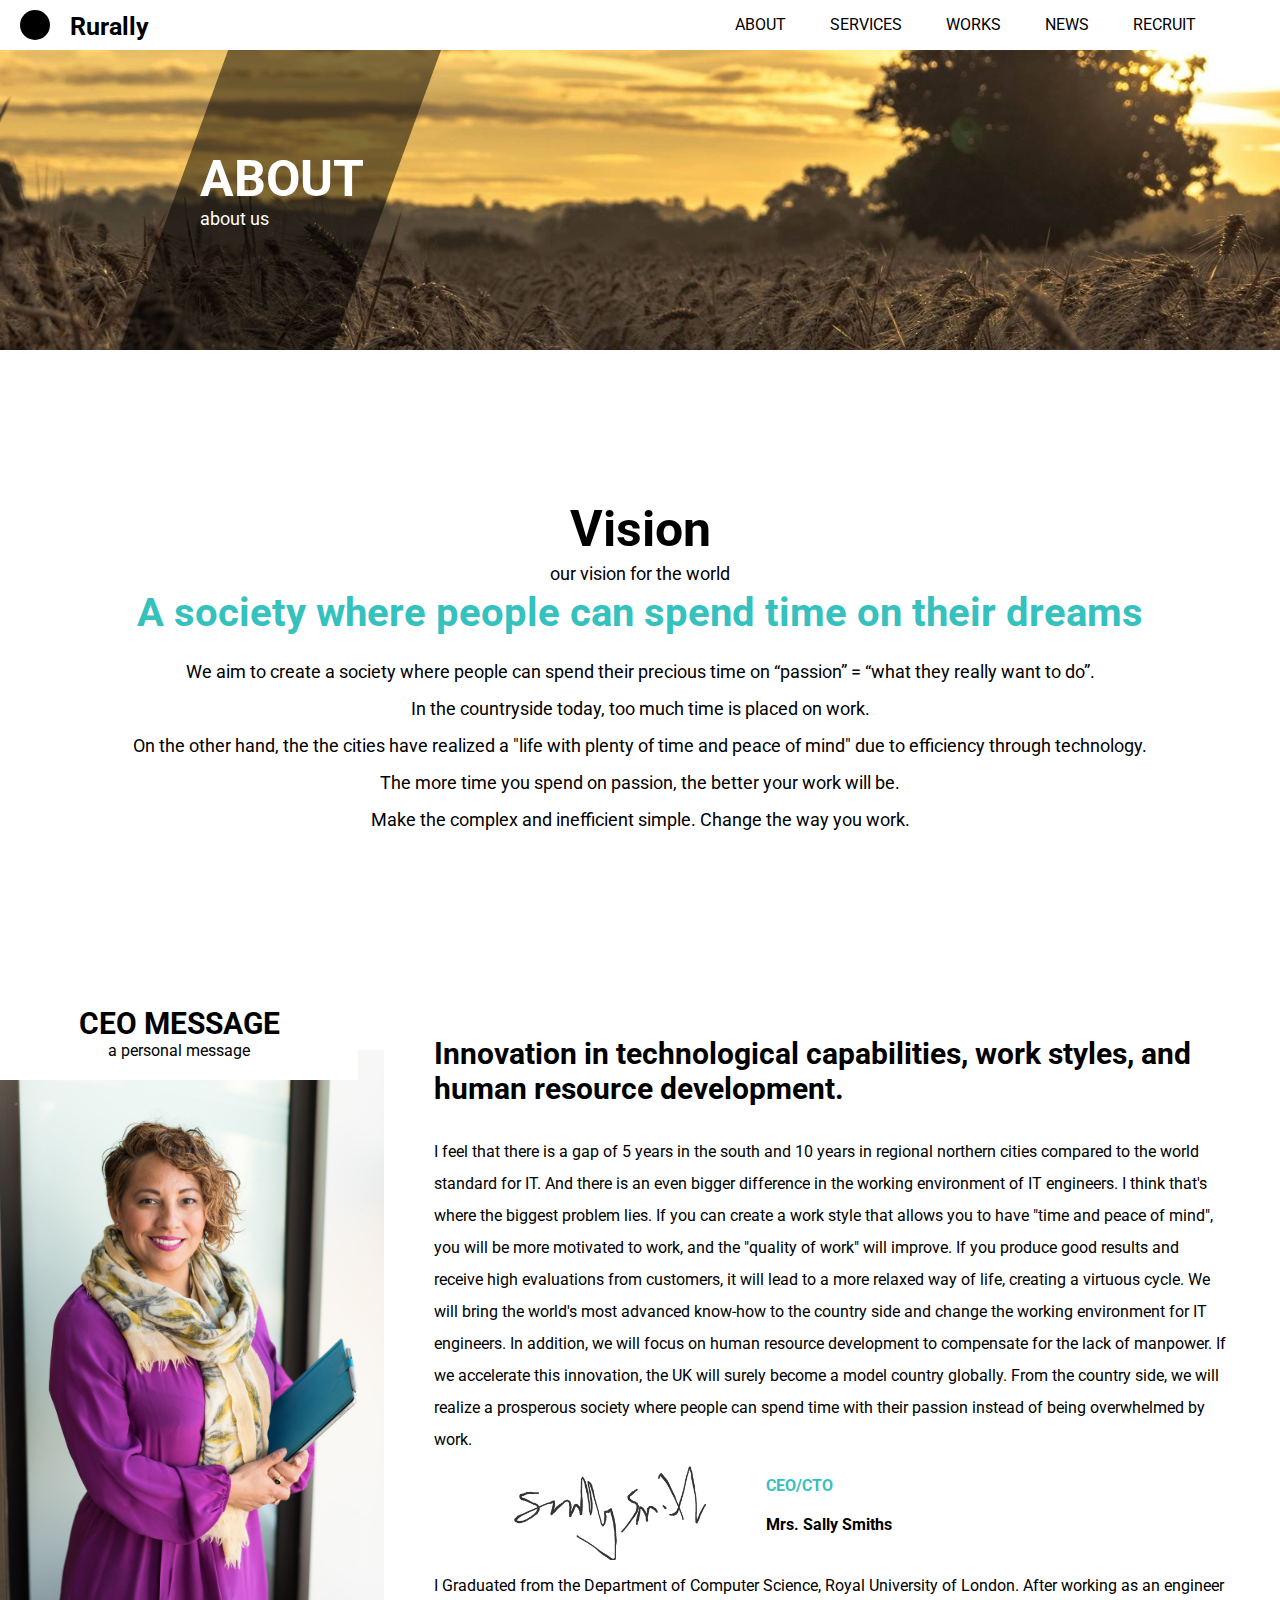
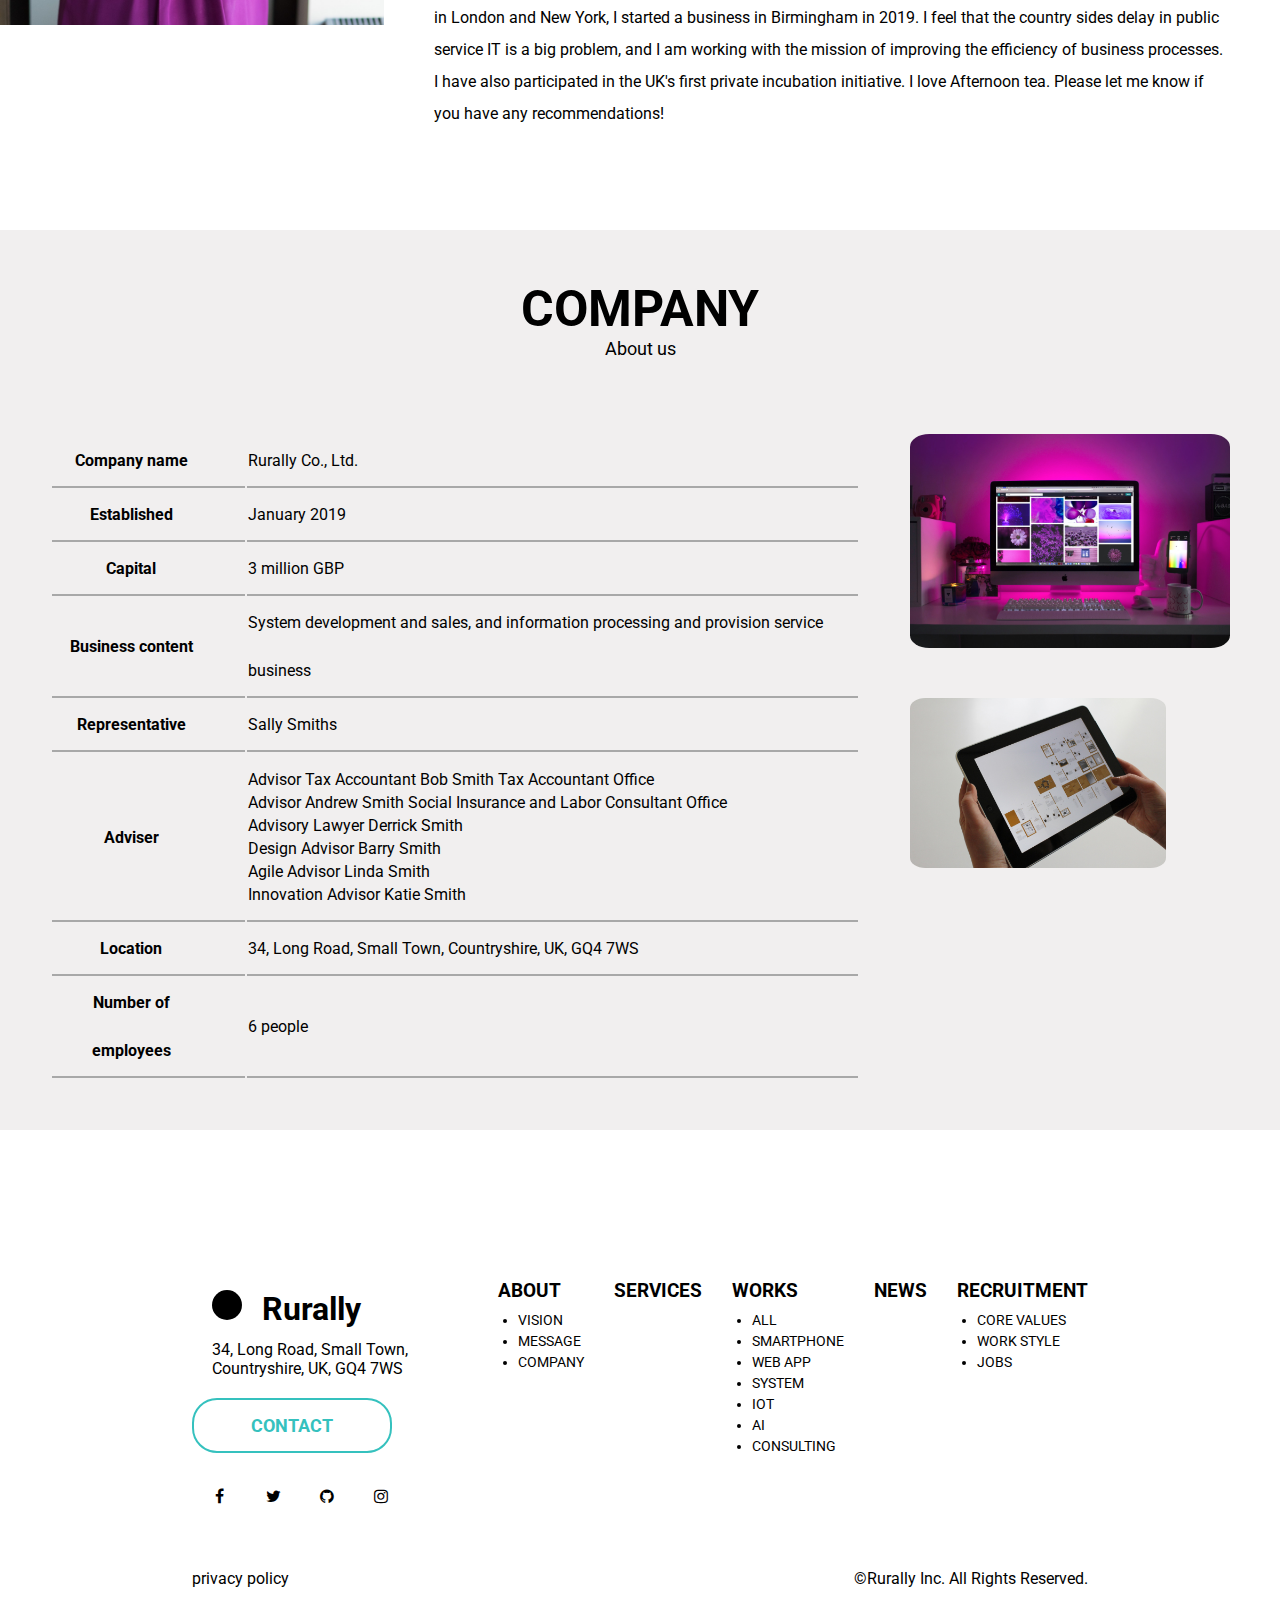
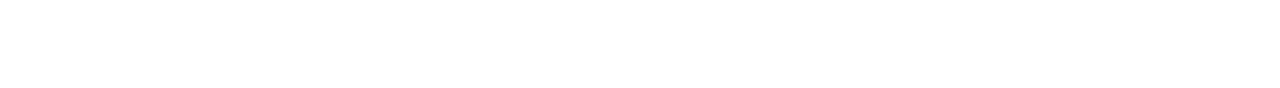
<file: about.html>
<!DOCTYPE html>
<html>
  <head>
    <meta name="viewport" content="width=device-width" , initial-scale="1.0" />
    <link rel="stylesheet" href="aboutStyles.css" />
    <title>Rurally</title>
    <link rel="icon" type="image/x-icon" href="images\black-circle.png" />

    <link
      rel="stylesheet"
      href="https://cdnjs.cloudflare.com/ajax/libs/font-awesome/4.7.0/css/font-awesome.min.css"
    />
  </head>
  <body>
    <section id="navBar">
      <a href="index.html" id="logoLink">
        <div id="logoTitle">
          <div id="logo"></div>
          <h1>Rurally</h1>
        </div>
      </a>
      <div id="hamburgerIconDiv">
        <img
          src="images\hamburger.png"
          alt="hamburger icon"
          id="hamburgerIcon"
        />
      </div>
      <div id="closeIconDiv">
        <img src="images\close.png" alt="hamburger icon" id="closeIcon" />
      </div>

      <ul id="navBarUl">
        <li class="navBarLiItem"><a href="about.html">about</a></li>
        <li class="navBarLiItem"><a href="services.html">services</a></li>
        <li class="navBarLiItem"><a href="works.html">works</a></li>
        <li class="navBarLiItem"><a href="news.html">news</a></li>
        <li class="navBarLiItem"><a href="recruit.html">recruit</a></li>
        <li class="navBarLiItem" id="navBarContact">
          <a href="contact.html"><button>Contact</button></a>
        </li>
        <li class="navBarLiItem" id="navBarPrivacy">
          <a href="privacy.html" target="_blank" rel="noopener noreferrer"
            ><p>privacy policy</p></a
          >
        </li>
        <li class="navBarLiItem" id="navBarSocialMediaIcons">
          <div>
            <a href="#" class="fa fa-facebook"></a>
            <a href="#" class="fa fa-twitter"></a>
            <a href="#" class="fa fa-github"></a>
            <a href="#" class="fa fa-instagram"></a>
          </div>
        </li>
      </ul>
    </section>

    <section id="aboutMainBanner">
      <div id="aboutMainBannercontainer">
        <div>
          <h1>About</h1>
          <p>about us</p>
        </div>
      </div>
      <div id="aboutBlackStripe"></div>
    </section>

    <section id="visionMessage">
      <h1>Vision</h1>
      <p id="visionMessageSubText">our vision for the world</p>
      <h2>A society where people can spend time on their dreams</h2>
      <div id="visionMessageMainText">
        <p>
          We aim to create a society where people can spend their precious time
          on “passion” = “what they really want to do”.
        </p>
        <p>In the countryside today, too much time is placed on work.</p>
        <p>
          On the other hand, the the cities have realized a "life with plenty of
          time and peace of mind" due to efficiency through technology.
        </p>
        <p>The more time you spend on passion, the better your work will be.</p>
        <p>Make the complex and inefficient simple. Change the way you work.</p>
      </div>
    </section>

    <section id="CeoMessageSection">
      <div id="CeoMessageSectionTitleContainer">
        <div id="CeoMessageSectionTitle">
          <h2>CEO message</h2>
          <p>a personal message</p>
        </div>
        <div>
          <img src="images\CeoImg.jpg" id="CeoImg" alt="picture of the CEO" />
        </div>
      </div>

      <div id="CeoMessageSectionMessage">
        <h3>
          Innovation in technological capabilities, work styles, and human
          resource development.
        </h3>
        <p>
          I feel that there is a gap of 5 years in the south and 10 years in
          regional northern cities compared to the world standard for IT. And
          there is an even bigger difference in the working environment of IT
          engineers. I think that's where the biggest problem lies. If you can
          create a work style that allows you to have "time and peace of mind",
          you will be more motivated to work, and the "quality of work" will
          improve. If you produce good results and receive high evaluations from
          customers, it will lead to a more relaxed way of life, creating a
          virtuous cycle. We will bring the world's most advanced know-how to
          the country side and change the working environment for IT engineers.
          In addition, we will focus on human resource development to compensate
          for the lack of manpower. If we accelerate this innovation, the UK
          will surely become a model country globally. From the country side, we
          will realize a prosperous society where people can spend time with
          their passion instead of being overwhelmed by work.
        </p>
        <div id="signatureContainer">
          <img src="images\signature.png" alt="CEO signature" />
          <div>
            <h4 id="signatureContainerCeoTag">CEO/CTO</h4>
            <h4>Mrs. Sally Smiths</h4>
          </div>
        </div>
        <p>
          I Graduated from the Department of Computer Science, Royal University
          of London. After working as an engineer in London and New York, I
          started a business in Birmingham in 2019. I feel that the country
          sides delay in public service IT is a big problem, and I am working
          with the mission of improving the efficiency of business processes. I
          have also participated in the UK's first private incubation
          initiative. I love Afternoon tea. Please let me know if you have any
          recommendations!
        </p>
      </div>
    </section>

    <section id="aboutCompanyInfo">
      <div id="aboutCompanyInfoDetails">
        <div id="aboutCompanyInfoTitle">
          <h2>Company</h2>
          <p>About us</p>
        </div>
        <div id="aboutCompanyInfoContainer">
          <table>
            <tr class="tableRow">
              <th>Company name</th>
              <td>Rurally Co., Ltd.</td>
            </tr>
            <tr class="tableRow">
              <th>Established</th>
              <td>January 2019</td>
            </tr>
            <tr class="tableRow">
              <th>Capital</th>
              <td>3 million GBP</td>
            </tr>
            <tr class="tableRow">
              <th>Business content</th>
              <td id="busContentRow">
                System development and sales, and information processing and
                provision service business
              </td>
            </tr>
            <tr class="tableRow">
              <th>Representative</th>
              <td>Sally Smiths</td>
            </tr>
            <tr>
              <th rowspan="6">Adviser</th>
              <td id="firstSixRow">
                Advisor Tax Accountant Bob Smith Tax Accountant Office
              </td>
            </tr>
            <tr>
              <td>
                Advisor Andrew Smith Social Insurance and Labor Consultant
                Office
              </td>
            </tr>
            <tr>
              <td>Advisory Lawyer Derrick Smith</td>
            </tr>
            <tr>
              <td>Design Advisor Barry Smith</td>
            </tr>
            <tr>
              <td>Agile Advisor Linda Smith</td>
            </tr>
            <tr>
              <td id="lastSixRow">Innovation Advisor Katie Smith</td>
            </tr>
            <tr class="tableRow">
              <th>Location</th>
              <td>34, Long Road, Small Town, Countryshire, UK, GQ4 7WS</td>
            </tr>
            <tr class="tableRow">
              <th>Number of employees</th>
              <td>6 people</td>
            </tr>
          </table>

          <div id="aboutCompanyInfoImgDiv">
            <img
              src="images\workTwo.jpg"
              id="aboutCompanyInfoImgOne"
              alt="a computer screen"
            />
            <img
              src="images\workFour.jpg"
              id="aboutCompanyInfoImgTwo"
              alt="a tablet screen"
            />
          </div>
        </div>
      </div>
    </section>

    <section id="footer">
      <div id="footerUpper">
        <div id="footerLeftColumn">
          <a href="index.html"
            ><div id="footerLogoContainer">
              <div id="footerLogo"></div>
              <h1>Rurally</h1>
            </div></a
          >

          <p id="adressLine">
            34, Long Road, Small Town, Countryshire, UK, GQ4 7WS
          </p>
          <a href="contact.html"><button>Contact</button></a>
          <div id="socialMediaIcons">
            <a href="#" class="fa fa-facebook"></a>
            <a href="#" class="fa fa-twitter"></a>
            <a href="#" class="fa fa-github"></a>
            <a href="#" class="fa fa-instagram"></a>
          </div>
        </div>
        <div id="footerNavLinks">
          <div id="footerAbout" class="footerNavLinksItem">
            <a href="about.html" class="footerNavLinksTitle"><h3>about</h3></a>
            <ul>
              <a href="about.html#visionMessage"><li>vision</li></a>
              <a href="about.html#CeoMessageSection"><li>message</li></a>
              <a href="about.html#aboutCompanyInfo"><li>company</li></a>
            </ul>
          </div>
          <div id="footerServices" class="footerNavLinksItem">
            <a href="services.html" class="footerNavLinksTitle"
              ><h3>services</h3></a
            >
          </div>
          <div id="footerWorks" class="footerNavLinksItem">
            <a href="works.html" class="footerNavLinksTitle"><h3>Works</h3></a>
            <ul>
              <a href="works.html"><li>All</li></a>
              <a href="works.html"><li>Smartphone</li></a>
              <a href="works.html"><li>Web app</li></a>
              <a href="works.html"><li>System</li></a>
              <a href="works.html"><li>IoT</li></a>
              <a href="works.html"><li>AI</li></a>
              <a href="works.html"><li>Consulting</li></a>
            </ul>
          </div>
          <div id="footerNews" class="footerNavLinksItem">
            <a href="news.html" class="footerNavLinksTitle"><h3>news</h3></a>
          </div>
          <div id="footerRecruitment" class="footerNavLinksItem">
            <a href="recruit.html" class="footerNavLinksTitle"
              ><h3>Recruitment</h3></a
            >
            <ul>
              <a href="recruit.html#coreValuesSection"><li>Core values</li></a>
              <a href="recruit.html#workStyleSection"><li>Work style</li></a>
              <a href="recruit.html#jobsBanner"><li>Jobs</li></a>
            </ul>
          </div>
        </div>
      </div>
      <div id="footerLower">
        <a href="privacy.html" target="_blank" rel="noopener noreferrer"
          ><p>privacy policy</p></a
        >
        <p id="copywriteLine">©Rurally Inc. All Rights Reserved.</p>
      </div>
    </section>

    <script src="aboutScript.js"></script>
  </body>
</html>
</file>
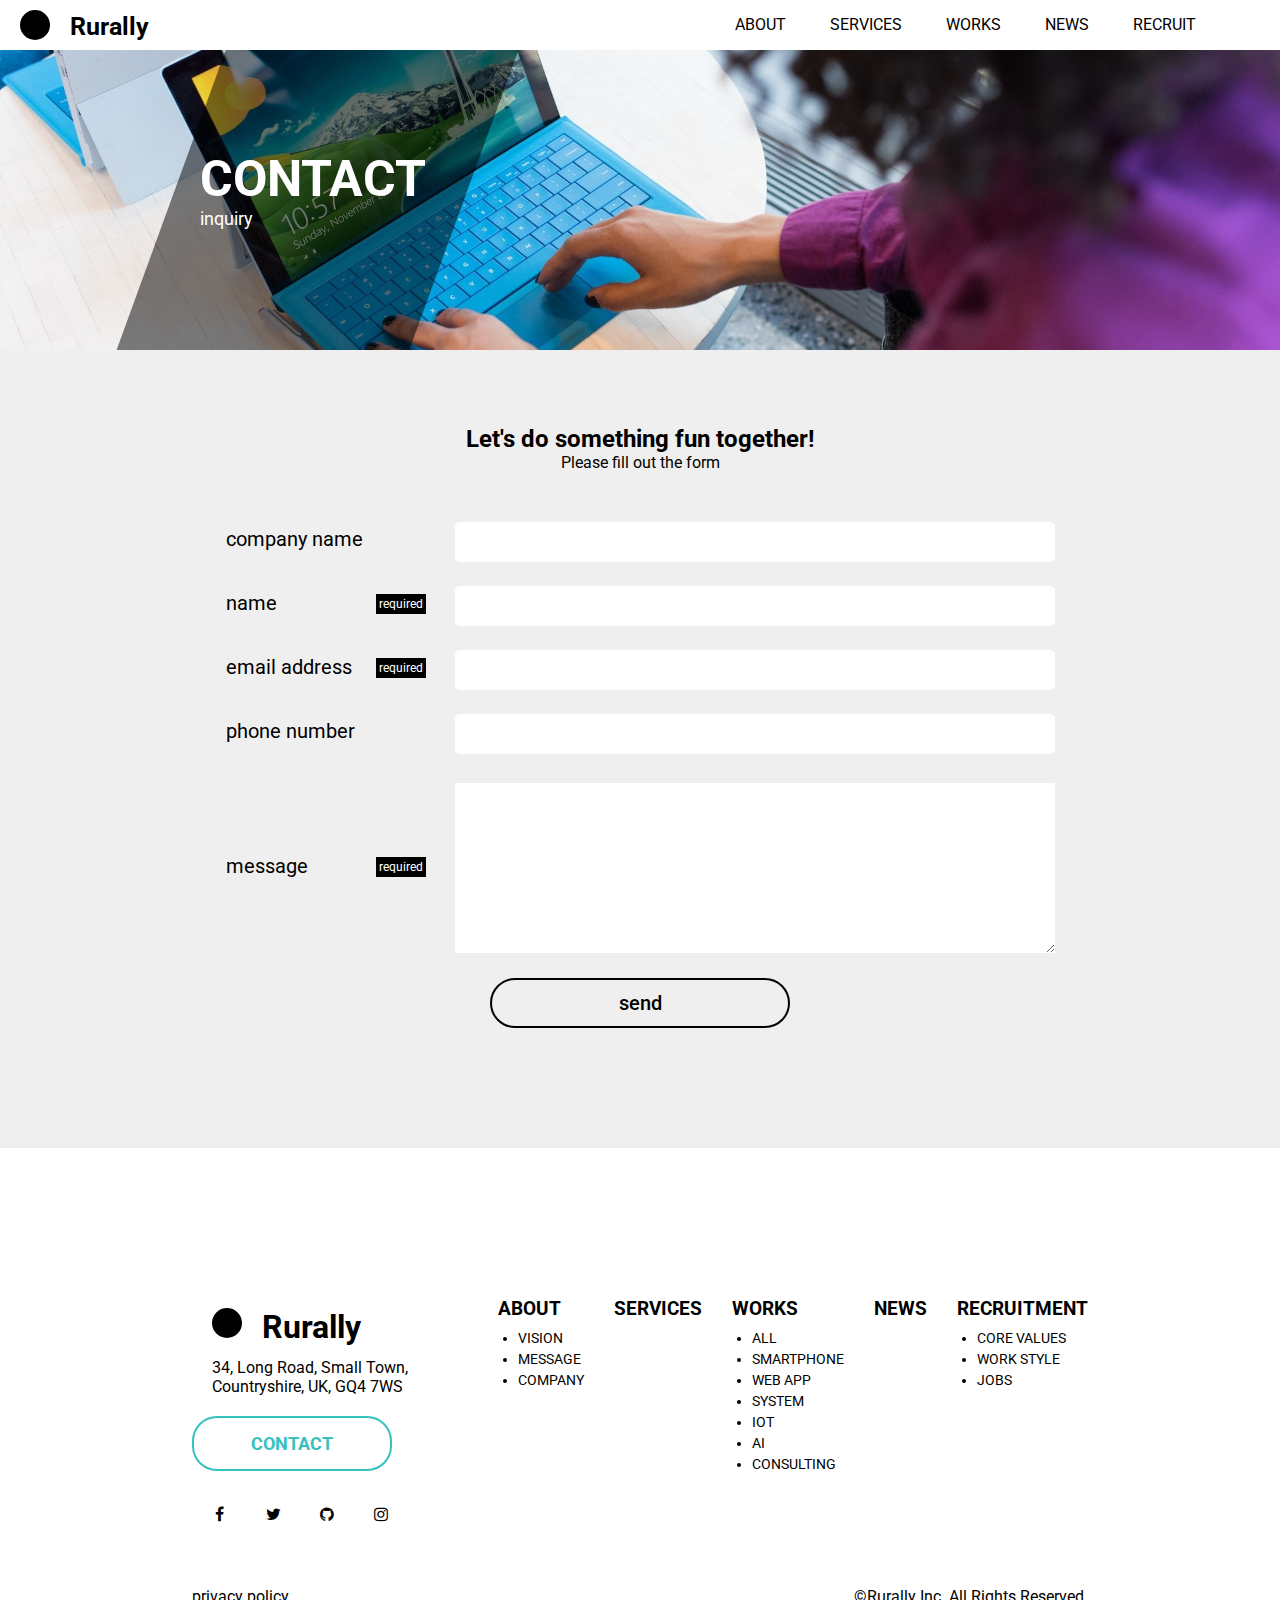
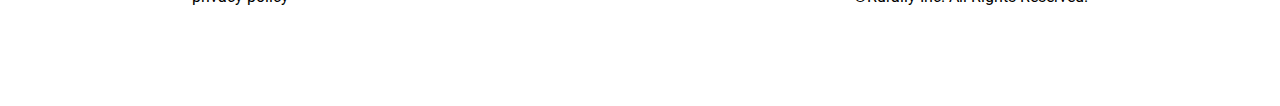
<file: contact.html>
<!DOCTYPE html>
<html>
  <head>
    <meta name="viewport" content="width=device-width" , initial-scale="1.0" />
    <link rel="stylesheet" href="contactStyles.css" />
    <title>Rurally</title>
    <link rel="icon" type="image/x-icon" href="images\black-circle.png" />

    <link
      rel="stylesheet"
      href="https://cdnjs.cloudflare.com/ajax/libs/font-awesome/4.7.0/css/font-awesome.min.css"
    />
  </head>
  <body>
    <section id="navBar">
      <a href="index.html" id="logoLink">
        <div id="logoTitle">
          <div id="logo"></div>
          <h1>Rurally</h1>
        </div>
      </a>
      <div id="hamburgerIconDiv">
        <img
          src="images\hamburger.png"
          alt="hamburger icon"
          id="hamburgerIcon"
        />
      </div>
      <div id="closeIconDiv">
        <img src="images\close.png" alt="hamburger icon" id="closeIcon" />
      </div>

      <ul id="navBarUl">
        <li class="navBarLiItem"><a href="about.html">about</a></li>
        <li class="navBarLiItem"><a href="services.html">services</a></li>
        <li class="navBarLiItem"><a href="works.html">works</a></li>
        <li class="navBarLiItem"><a href="news.html">news</a></li>
        <li class="navBarLiItem"><a href="recruit.html">recruit</a></li>
        <li class="navBarLiItem" id="navBarContact">
          <a href="contact.html"><button>Contact</button></a>
        </li>
        <li class="navBarLiItem" id="navBarPrivacy">
          <a href="privacy.html" target="_blank" rel="noopener noreferrer"
            ><p>privacy policy</p></a
          >
        </li>
        <li class="navBarLiItem" id="navBarSocialMediaIcons">
          <div>
            <a href="#" class="fa fa-facebook"></a>
            <a href="#" class="fa fa-twitter"></a>
            <a href="#" class="fa fa-github"></a>
            <a href="#" class="fa fa-instagram"></a>
          </div>
        </li>
      </ul>
    </section>

    <section id="servicesMainBanner">
      <div id="servicesMainBannercontainer">
        <div>
          <h1>Contact</h1>
          <p>inquiry</p>
        </div>
      </div>
      <div id="servicesBlackStripe"></div>
    </section>

    <section id="formSection">
      <div id="formContainer">
        <div>
          <h2>Let's do something fun together!</h2>
          <p>Please fill out the form</p>
        </div>
        <div id="formDiv">
          <form>
            <label for="comName">company name</label>
            <input type="text" id="comName" name="comName" maxlength="100" />
            <br />

            <label for="personName">name<span>required</span></label>
            <input
              type="text"
              id="personName"
              name="personName"
              maxlength="100"
              required
            />
            <br />

            <label for="email">email address<span>required</span></label>
            <input
              type="email"
              id="email"
              name="email"
              maxlength="100"
              required
            />
            <br />

            <label for="phoneNo">phone number</label>
            <input
              type="text"
              id="phoneNo"
              name="phoneNo"
              pattern="[0-9]+"
              maxlength="100"
            />
            <br />

            <label for="message" id="messageLabel"
              >message<span>required</span></label
            >
            <textarea
              name="message"
              id="message"
              cols=""
              rows="10"
              maxlength="5000"
              required
            ></textarea>
            <br />

            <div id="buttonHolder">
              <input type="submit" value="send" id="submitButton" />
            </div>
          </form>
        </div>
      </div>
    </section>

    <section id="footer">
      <div id="footerUpper">
        <div id="footerLeftColumn">
          <a href="index.html"
            ><div id="footerLogoContainer">
              <div id="footerLogo"></div>
              <h1>Rurally</h1>
            </div></a
          >

          <p id="adressLine">
            34, Long Road, Small Town, Countryshire, UK, GQ4 7WS
          </p>
          <a href="contact.html"><button>Contact</button></a>
          <div id="socialMediaIcons">
            <a href="#" class="fa fa-facebook"></a>
            <a href="#" class="fa fa-twitter"></a>
            <a href="#" class="fa fa-github"></a>
            <a href="#" class="fa fa-instagram"></a>
          </div>
        </div>
        <div id="footerNavLinks">
          <div id="footerAbout" class="footerNavLinksItem">
            <a href="about.html" class="footerNavLinksTitle"><h3>about</h3></a>
            <ul>
              <a href="about.html#visionMessage"><li>vision</li></a>
              <a href="about.html#CeoMessageSection"><li>message</li></a>
              <a href="about.html#aboutCompanyInfo"><li>company</li></a>
            </ul>
          </div>
          <div id="footerServices" class="footerNavLinksItem">
            <a href="services.html" class="footerNavLinksTitle"
              ><h3>services</h3></a
            >
          </div>
          <div id="footerWorks" class="footerNavLinksItem">
            <a href="works.html" class="footerNavLinksTitle"><h3>Works</h3></a>
            <ul>
              <a href="works.html"><li>All</li></a>
              <a href="works.html"><li>Smartphone</li></a>
              <a href="works.html"><li>Web app</li></a>
              <a href="works.html"><li>System</li></a>
              <a href="works.html"><li>IoT</li></a>
              <a href="works.html"><li>AI</li></a>
              <a href="works.html"><li>Consulting</li></a>
            </ul>
          </div>
          <div id="footerNews" class="footerNavLinksItem">
            <a href="news.html" class="footerNavLinksTitle"><h3>news</h3></a>
          </div>
          <div id="footerRecruitment" class="footerNavLinksItem">
            <a href="recruit.html" class="footerNavLinksTitle"
              ><h3>Recruitment</h3></a
            >
            <ul>
              <a href="recruit.html#coreValuesSection"><li>Core values</li></a>
              <a href="recruit.html#workStyleSection"><li>Work style</li></a>
              <a href="recruit.html#jobsBanner"><li>Jobs</li></a>
            </ul>
          </div>
        </div>
      </div>
      <div id="footerLower">
        <a href="privacy.html" target="_blank" rel="noopener noreferrer"
          ><p>privacy policy</p></a
        >
        <p id="copywriteLine">©Rurally Inc. All Rights Reserved.</p>
      </div>
    </section>

    <script src="contactScript.js"></script>
  </body>
</html>
</file>
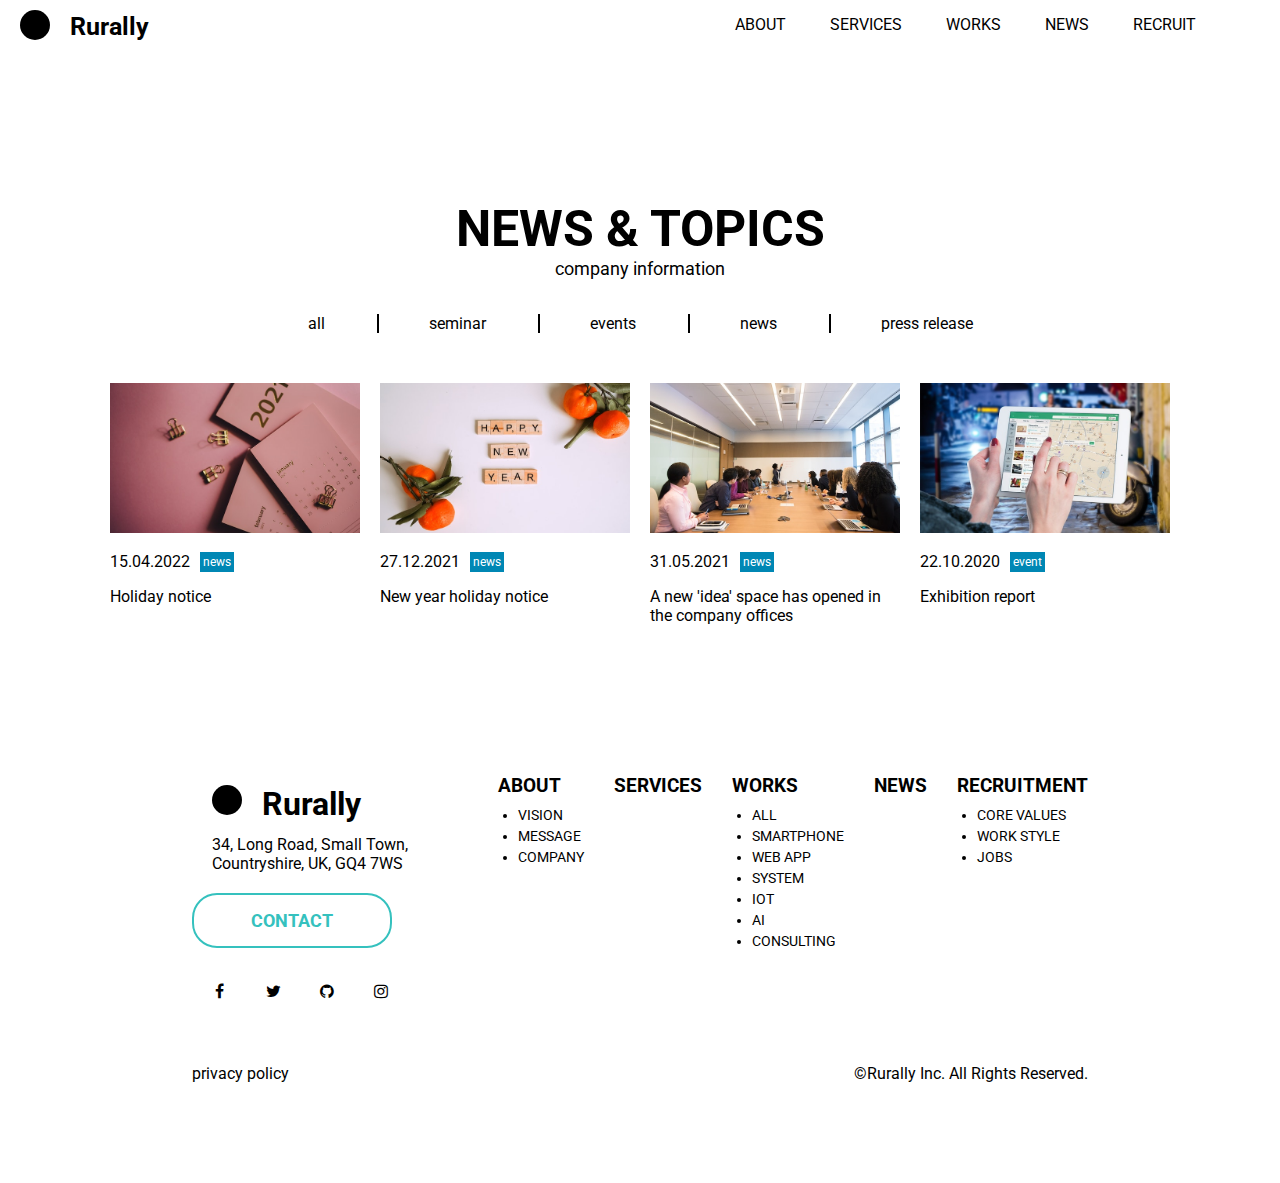
<file: news.html>
<!DOCTYPE html>
<html>
  <head>
    <meta name="viewport" content="width=device-width" , initial-scale="1.0" />
    <link rel="stylesheet" href="newsStyles.css" />
    <title>Rurally</title>
    <link rel="icon" type="image/x-icon" href="images\black-circle.png" />

    <link
      rel="stylesheet"
      href="https://cdnjs.cloudflare.com/ajax/libs/font-awesome/4.7.0/css/font-awesome.min.css"
    />
  </head>
  <body>
    <section id="navBar">
      <a href="index.html" id="logoLink">
        <div id="logoTitle">
          <div id="logo"></div>
          <h1>Rurally</h1>
        </div>
      </a>
      <div id="hamburgerIconDiv">
        <img
          src="images\hamburger.png"
          alt="hamburger icon"
          id="hamburgerIcon"
        />
      </div>
      <div id="closeIconDiv">
        <img src="images\close.png" alt="hamburger icon" id="closeIcon" />
      </div>

      <ul id="navBarUl">
        <li class="navBarLiItem"><a href="about.html">about</a></li>
        <li class="navBarLiItem"><a href="services.html">services</a></li>
        <li class="navBarLiItem"><a href="works.html">works</a></li>
        <li class="navBarLiItem"><a href="news.html">news</a></li>
        <li class="navBarLiItem"><a href="recruit.html">recruit</a></li>
        <li class="navBarLiItem" id="navBarContact">
          <a href="contact.html"><button>Contact</button></a>
        </li>
        <li class="navBarLiItem" id="navBarPrivacy">
          <a href="privacy.html" target="_blank" rel="noopener noreferrer"
            ><p>privacy policy</p></a
          >
        </li>
        <li class="navBarLiItem" id="navBarSocialMediaIcons">
          <div>
            <a href="#" class="fa fa-facebook"></a>
            <a href="#" class="fa fa-twitter"></a>
            <a href="#" class="fa fa-github"></a>
            <a href="#" class="fa fa-instagram"></a>
          </div>
        </li>
      </ul>
    </section>

    <section id="newsTopics">
      <div id="newsTopicsHeadline">
        <h1>News & Topics</h1>
        <p>company information</p>
      </div>

      <div id="ntNavbar">
        <p id="showAll">all</p>
        <p id="showSeminar">seminar</p>
        <p id="showEvents">events</p>
        <p id="showNews">news</p>
        <p id="showPressRelease">press release</p>
      </div>

      <div id="ntPhotobar">
        <div class="ntPhotobarItem" id="newsItemOne">
          <a href="#"><img src="images\newsOne.jpg" class="ntPhotobarImg" /></a>
          <div class="newsTopicsDateAndItem">
            <p class="newsDate">15.04.2022</p>
            <p class="somethingElse">news</p>
          </div>
          <p class="newsItemnotes">Holiday notice</p>
        </div>
        <div class="ntPhotobarItem" id="newsItemTwo">
          <a href=""><img src="images\newsTwo.jpg" class="ntPhotobarImg" /></a>
          <div class="newsTopicsDateAndItem">
            <p class="newsDate">27.12.2021</p>
            <p class="somethingElse">news</p>
          </div>
          <p class="newsItemnotes">New year holiday notice</p>
        </div>
        <div class="ntPhotobarItem" id="newsItemThree">
          <a href=""
            ><img src="images\newsThree.jpg" class="ntPhotobarImg"
          /></a>
          <div class="newsTopicsDateAndItem">
            <p class="newsDate">31.05.2021</p>
            <p class="somethingElse">news</p>
          </div>
          <p class="newsItemnotes">
            A new 'idea' space has opened in the company offices
          </p>
        </div>
        <div class="ntPhotobarItem" id="newsItemFour">
          <a href=""><img src="images\newsFour.jpg" class="ntPhotobarImg" /></a>
          <div class="newsTopicsDateAndItem">
            <p class="newsDate">22.10.2020</p>
            <p class="somethingElse">event</p>
          </div>
          <p class="newsItemnotes">Exhibition report</p>
        </div>
      </div>
    </section>

    <section id="footer">
      <div id="footerUpper">
        <div id="footerLeftColumn">
          <a href="index.html"
            ><div id="footerLogoContainer">
              <div id="footerLogo"></div>
              <h1>Rurally</h1>
            </div></a
          >

          <p id="adressLine">
            34, Long Road, Small Town, Countryshire, UK, GQ4 7WS
          </p>
          <a href="contact.html"><button>Contact</button></a>
          <div id="socialMediaIcons">
            <a href="#" class="fa fa-facebook"></a>
            <a href="#" class="fa fa-twitter"></a>
            <a href="#" class="fa fa-github"></a>
            <a href="#" class="fa fa-instagram"></a>
          </div>
        </div>
        <div id="footerNavLinks">
          <div id="footerAbout" class="footerNavLinksItem">
            <a href="about.html" class="footerNavLinksTitle"><h3>about</h3></a>
            <ul>
              <a href="about.html#visionMessage"><li>vision</li></a>
              <a href="about.html#CeoMessageSection"><li>message</li></a>
              <a href="about.html#aboutCompanyInfo"><li>company</li></a>
            </ul>
          </div>
          <div id="footerServices" class="footerNavLinksItem">
            <a href="services.html" class="footerNavLinksTitle"
              ><h3>services</h3></a
            >
          </div>
          <div id="footerWorks" class="footerNavLinksItem">
            <a href="works.html" class="footerNavLinksTitle"><h3>Works</h3></a>
            <ul>
              <a href="works.html"><li>All</li></a>
              <a href="works.html"><li>Smartphone</li></a>
              <a href="works.html"><li>Web app</li></a>
              <a href="works.html"><li>System</li></a>
              <a href="works.html"><li>IoT</li></a>
              <a href="works.html"><li>AI</li></a>
              <a href="works.html"><li>Consulting</li></a>
            </ul>
          </div>
          <div id="footerNews" class="footerNavLinksItem">
            <a href="news.html" class="footerNavLinksTitle"><h3>news</h3></a>
          </div>
          <div id="footerRecruitment" class="footerNavLinksItem">
            <a href="recruit.html" class="footerNavLinksTitle"
              ><h3>Recruitment</h3></a
            >
            <ul>
              <a href="recruit.html#coreValuesSection"><li>Core values</li></a>
              <a href="recruit.html#workStyleSection"><li>Work style</li></a>
              <a href="recruit.html#jobsBanner"><li>Jobs</li></a>
            </ul>
          </div>
        </div>
      </div>
      <div id="footerLower">
        <a href="privacy.html" target="_blank" rel="noopener noreferrer"
          ><p>privacy policy</p></a
        >
        <p id="copywriteLine">©Rurally Inc. All Rights Reserved.</p>
      </div>
    </section>

    <script src="newsScript.js"></script>
  </body>
</html>
</file>
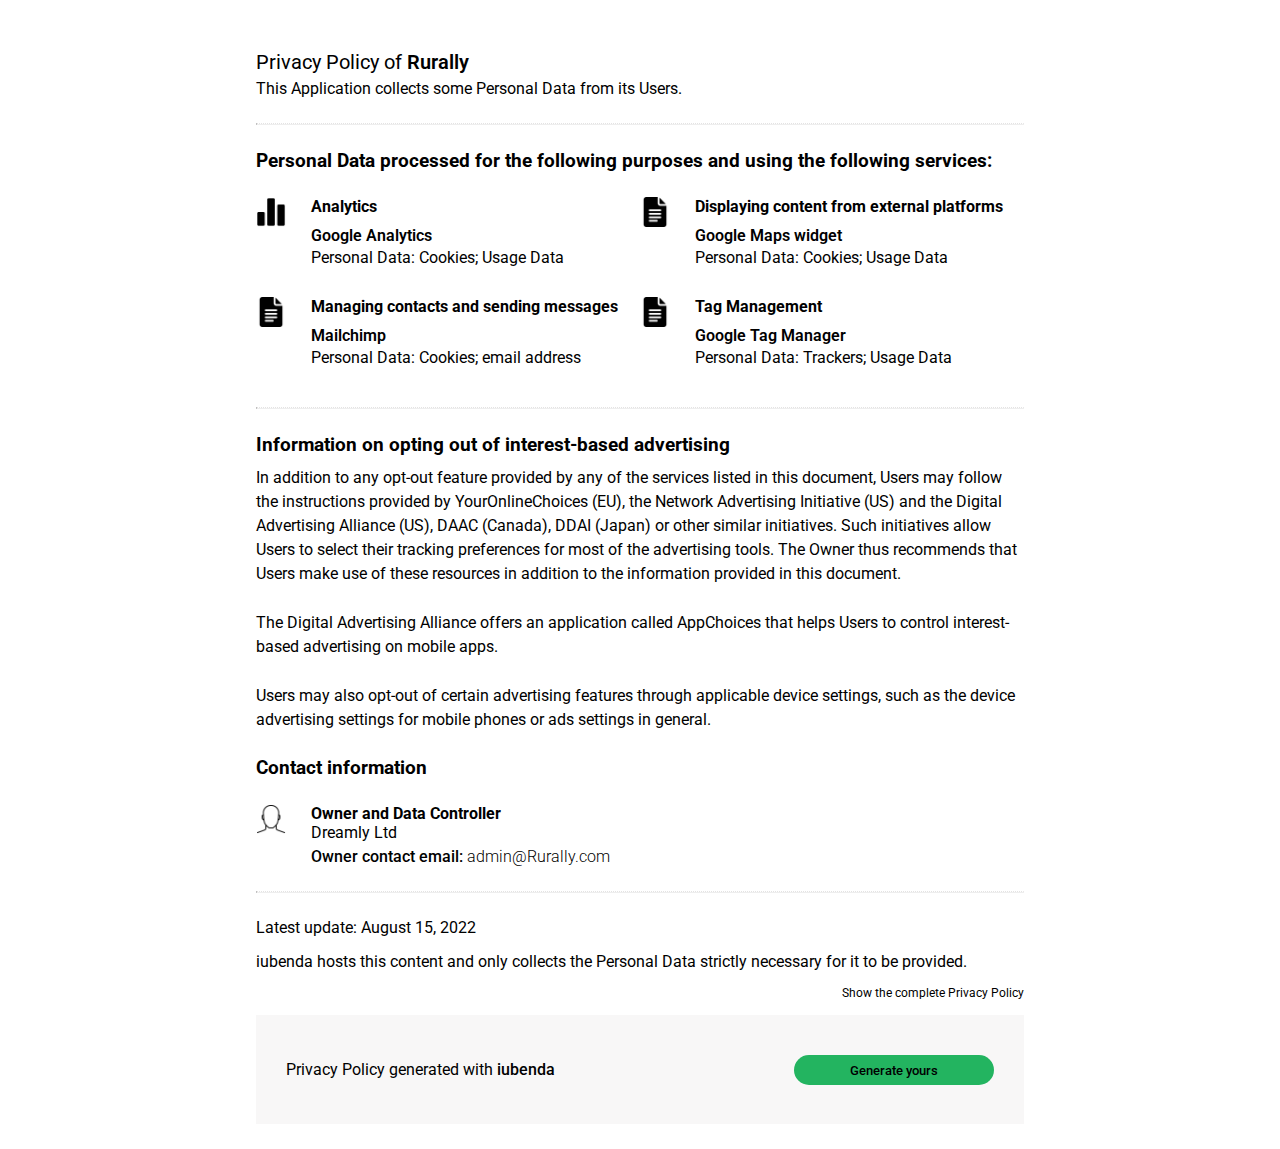
<file: privacy.html>
<!DOCTYPE html>
<html>
  <head>
    <meta name="viewport" content="width=device-width" , initial-scale="1.0" />
    <link rel="stylesheet" href="privacyStyles.css" />
    <title>Rurally</title>
  </head>
  <body>
    <section id="titleSection">
      <h1>Privacy Policy of <span>Rurally</span></h1>
      <p>This Application collects some Personal Data from its Users.</p>
    </section>

    <hr />

    <section id="iconsSections">
      <h3>
        Personal Data processed for the following purposes and using the
        following services:
      </h3>
      <div class="flexLine">
        <div class="flexItem">
          <div>
            <img src="images\bar-chart.png" alt="bar chart icon" />
          </div>
          <div>
            <p class="heading">Analytics</p>
            <p class="headingLower">Google Analytics</p>
            <p class="headingInfo">Personal Data: Cookies; Usage Data</p>
          </div>
        </div>

        <div class="flexItem">
          <div>
            <img src="images\google-docs.png" alt="document icon" />
          </div>
          <div>
            <p class="heading">Displaying content from external platforms</p>
            <p class="headingLower">Google Maps widget</p>
            <p class="headingInfo">Personal Data: Cookies; Usage Data</p>
          </div>
        </div>
      </div>

      <div class="flexLine">
        <div class="flexItem">
          <div>
            <img src="images\google-docs.png" alt="document icon" />
          </div>
          <div>
            <p class="heading">Managing contacts and sending messages</p>
            <p class="headingLower">Mailchimp</p>
            <p class="headingInfo">Personal Data: Cookies; email address</p>
          </div>
        </div>
        <div class="flexItem">
          <div>
            <img src="images\google-docs.png" alt="document icon" />
          </div>
          <div>
            <p class="heading">Tag Management</p>
            <p class="headingLower">Google Tag Manager</p>
            <p class="headingInfo">Personal Data: Trackers; Usage Data</p>
          </div>
        </div>
      </div>
    </section>

    <hr />

    <section id="mainDescriptionSection">
      <h3>Information on opting out of interest-based advertising</h3>
      <p class="mainDescription">
        In addition to any opt-out feature provided by any of the services
        listed in this document, Users may follow the instructions provided by
        YourOnlineChoices (EU), the Network Advertising Initiative (US) and the
        Digital Advertising Alliance (US), DAAC (Canada), DDAI (Japan) or other
        similar initiatives. Such initiatives allow Users to select their
        tracking preferences for most of the advertising tools. The Owner thus
        recommends that Users make use of these resources in addition to the
        information provided in this document.
      </p>
      <p class="mainDescription">
        The Digital Advertising Alliance offers an application called AppChoices
        that helps Users to control interest-based advertising on mobile apps.
      </p>
      <p class="mainDescription">
        Users may also opt-out of certain advertising features through
        applicable device settings, such as the device advertising settings for
        mobile phones or ads settings in general.
      </p>

      <h3 id="contactTitle">Contact information</h3>
      <div id="contactBox">
        <div>
          <img src="images\person.png" alt="person icon" />
        </div>
        <div>
          <p id="contactName">Owner and Data Controller</p>
          <p>Dreamly Ltd</p>
          <p id="contactEmail">
            Owner contact email: <span>admin@Rurally.com</span>
          </p>
        </div>
      </div>
    </section>

    <hr />

    <section id="footerSection">
      <p>Latest update: August 15, 2022</p>
      <p>
        iubenda hosts this content and only collects the Personal Data strictly
        necessary for it to be provided.
      </p>
      <p class="rightAlign"><a href="">Show the complete Privacy Policy</a></p>

      <div id="footerBox">
        <p>Privacy Policy generated with <span>iubenda</span></p>
        <button>Generate yours</button>
      </div>
    </section>
  </body>
</html>
</file>
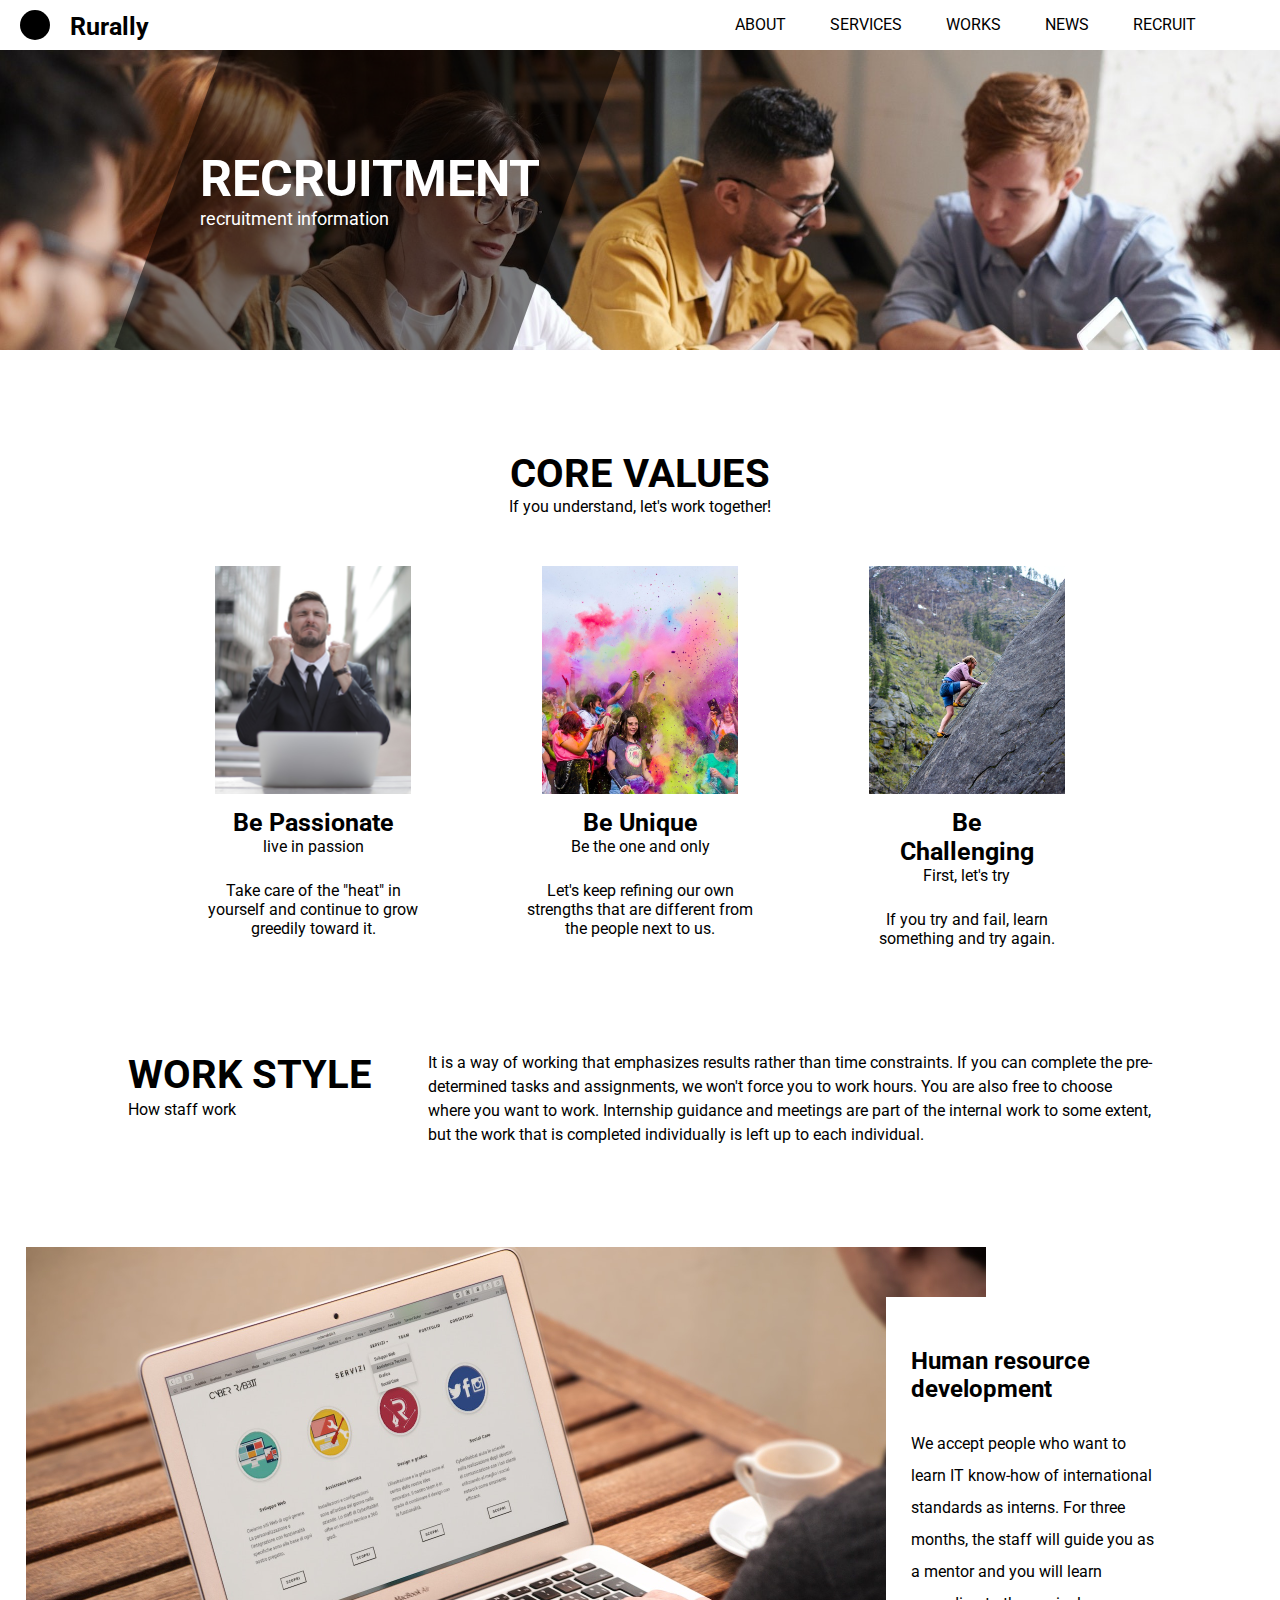
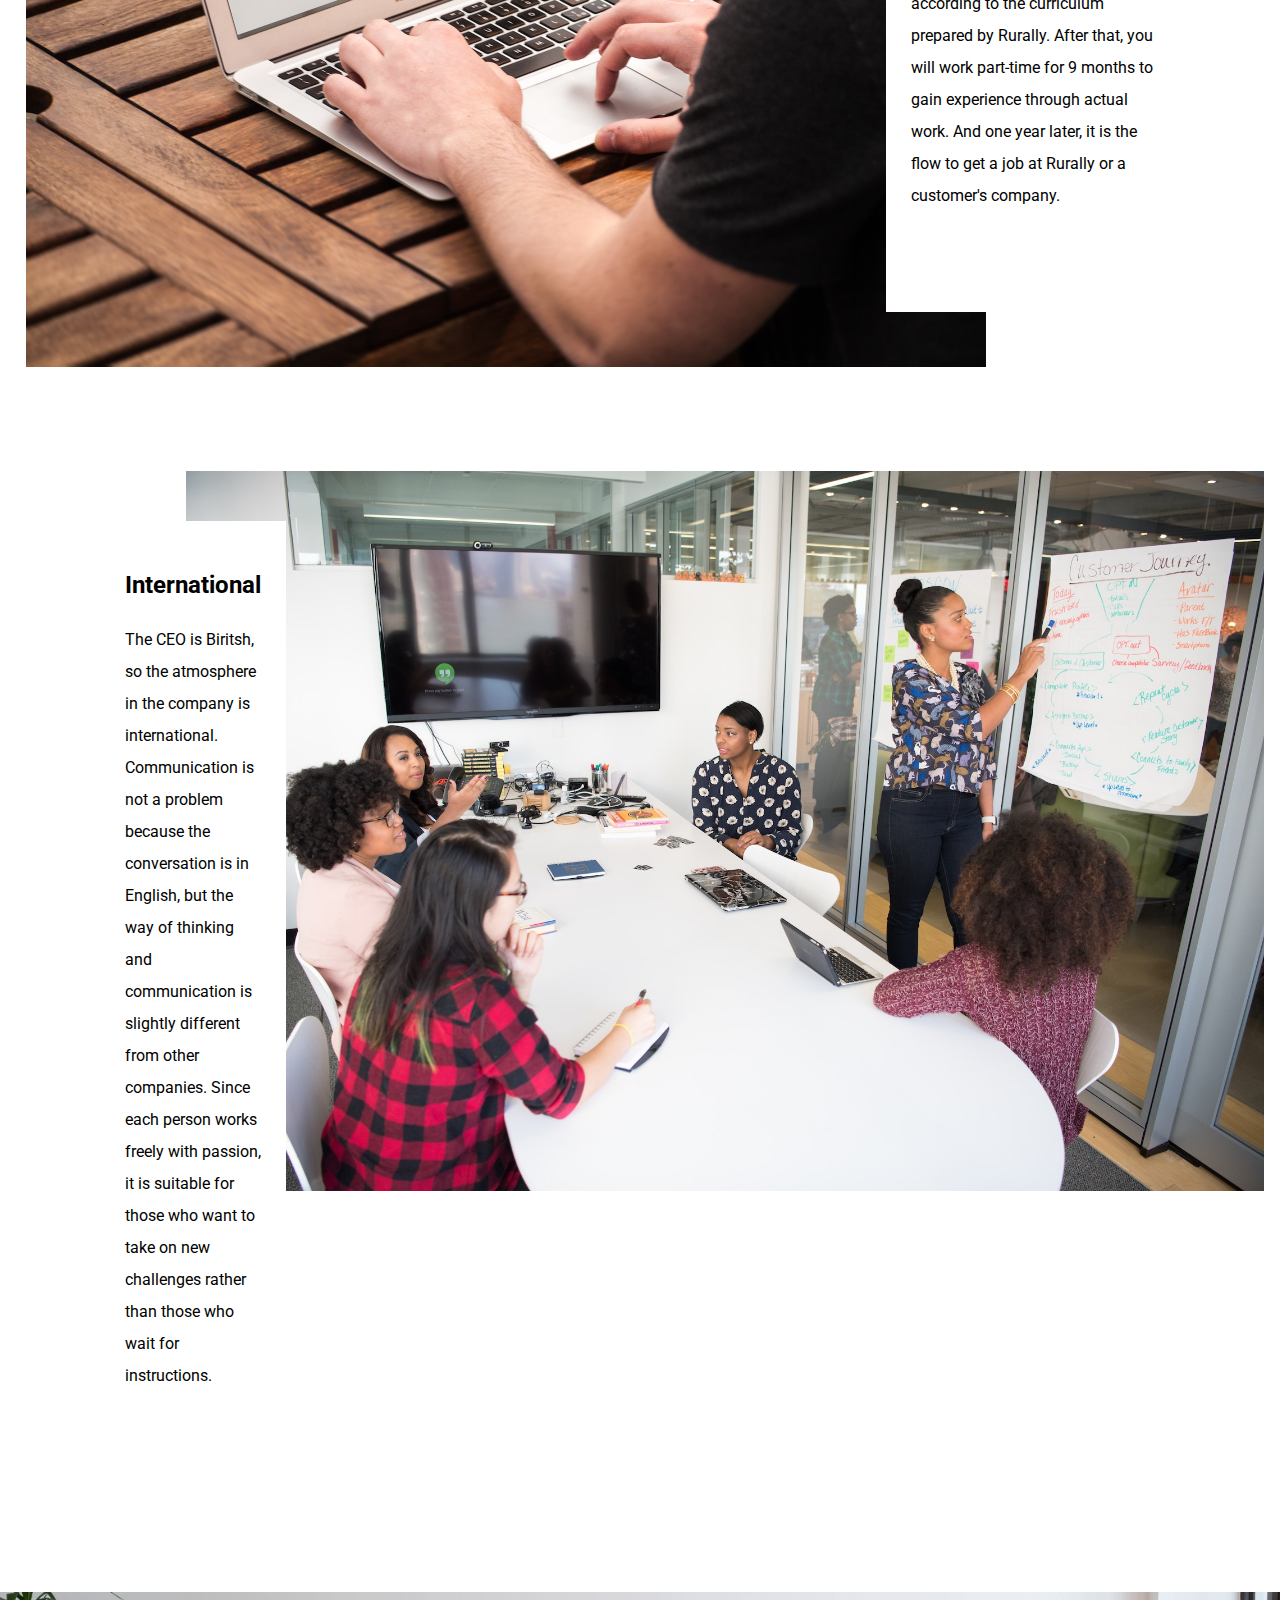
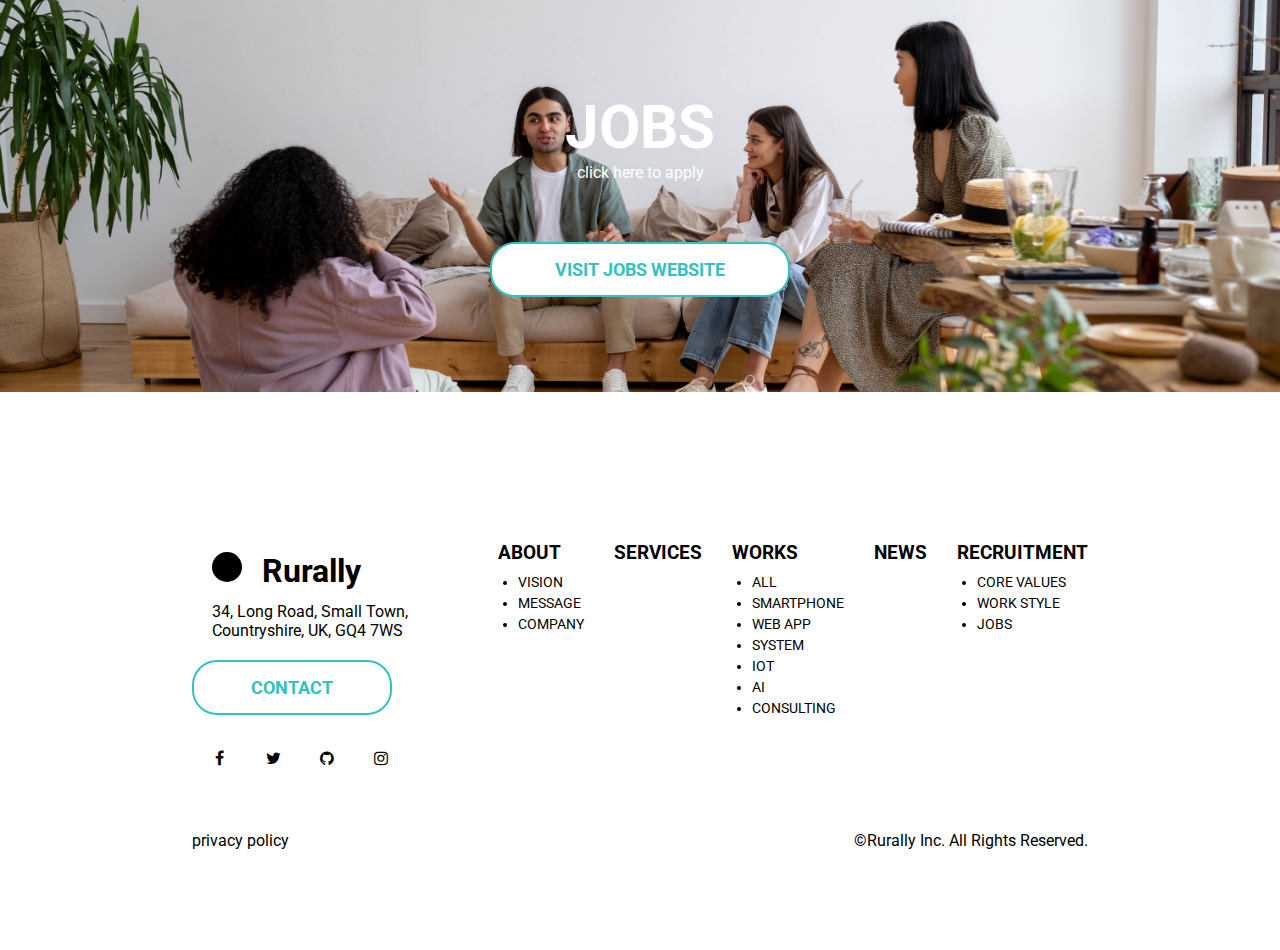
<file: recruit.html>
<!DOCTYPE html>
<html>
  <head>
    <meta name="viewport" content="width=device-width" , initial-scale="1.0" />
    <link rel="stylesheet" href="recruitStyles.css" />
    <title>Rurally</title>
    <link rel="icon" type="image/x-icon" href="images\black-circle.png" />

    <link
      rel="stylesheet"
      href="https://cdnjs.cloudflare.com/ajax/libs/font-awesome/4.7.0/css/font-awesome.min.css"
    />
  </head>
  <body>
    <section id="navBar">
      <a href="index.html" id="logoLink">
        <div id="logoTitle">
          <div id="logo"></div>
          <h1>Rurally</h1>
        </div>
      </a>
      <div id="hamburgerIconDiv">
        <img
          src="images\hamburger.png"
          alt="hamburger icon"
          id="hamburgerIcon"
        />
      </div>
      <div id="closeIconDiv">
        <img src="images\close.png" alt="hamburger icon" id="closeIcon" />
      </div>

      <ul id="navBarUl">
        <li class="navBarLiItem"><a href="about.html">about</a></li>
        <li class="navBarLiItem"><a href="services.html">services</a></li>
        <li class="navBarLiItem"><a href="works.html">works</a></li>
        <li class="navBarLiItem"><a href="news.html">news</a></li>
        <li class="navBarLiItem"><a href="recruit.html">recruit</a></li>
        <li class="navBarLiItem" id="navBarContact">
          <a href="contact.html"><button>Contact</button></a>
        </li>
        <li class="navBarLiItem" id="navBarPrivacy">
          <a href="privacy.html" target="_blank" rel="noopener noreferrer"
            ><p>privacy policy</p></a
          >
        </li>
        <li class="navBarLiItem" id="navBarSocialMediaIcons">
          <div>
            <a href="#" class="fa fa-facebook"></a>
            <a href="#" class="fa fa-twitter"></a>
            <a href="#" class="fa fa-github"></a>
            <a href="#" class="fa fa-instagram"></a>
          </div>
        </li>
      </ul>
    </section>

    <section id="servicesMainBanner">
      <div id="servicesMainBannercontainer">
        <div>
          <h1>Recruitment</h1>
          <p>recruitment information</p>
        </div>
      </div>
      <div id="servicesBlackStripe"></div>
    </section>

    <section id="coreValuesSection">
      <h1>Core values</h1>
      <p>If you understand, let's work together!</p>
      <div id="coreValuesContainer">
        <div>
          <img src="images\recruitAmbition.jpg" alt="ambitious man" />
          <h3>Be Passionate</h3>
          <p>live in passion</p>
          <p class="coreValuesDescription">
            Take care of the "heat" in yourself and continue to grow greedily
            toward it.
          </p>
        </div>
        <div>
          <img src="images\recruitUnique.jpg" alt="colorful crowd" />
          <h3>Be Unique</h3>
          <p>Be the one and only</p>
          <p class="coreValuesDescription">
            Let's keep refining our own strengths that are different from the
            people next to us.
          </p>
        </div>
        <div>
          <img src="images\recruitChallenge.jpg" alt="face a challenge" />
          <h3>Be Challenging</h3>
          <p>First, let's try</p>
          <p class="coreValuesDescription">
            If you try and fail, learn something and try again.
          </p>
        </div>
      </div>
    </section>

    <section id="workStyleSection">
      <div id="workStyleInfoContainer">
        <div>
          <h2>Work style</h2>
          <p>How staff work</p>
        </div>
        <div>
          <p>
            It is a way of working that emphasizes results rather than time
            constraints. If you can complete the pre-determined tasks and
            assignments, we won't force you to work hours. You are also free to
            choose where you want to work. Internship guidance and meetings are
            part of the internal work to some extent, but the work that is
            completed individually is left up to each individual.
          </p>
        </div>
      </div>
      <div id="HrInfoContainer">
        <div>
          <img src="images\recruitComputerScreen.jpg" alt="a computer screen" />
        </div>
        <div id="HrInfoDescription">
          <h2>Human resource development</h2>
          <p>
            We accept people who want to learn IT know-how of international
            standards as interns. For three months, the staff will guide you as
            a mentor and you will learn according to the curriculum prepared by
            Rurally. After that, you will work part-time for 9 months to gain
            experience through actual work. And one year later, it is the flow
            to get a job at Rurally or a customer's company.
          </p>
        </div>
      </div>
      <div id="internationalInfoContainer">
        <div id="internationalInfoDescription">
          <h2>International</h2>
          <p>
            The CEO is Biritsh, so the atmosphere in the company is
            international. Communication is not a problem because the
            conversation is in English, but the way of thinking and
            communication is slightly different from other companies. Since each
            person works freely with passion, it is suitable for those who want
            to take on new challenges rather than those who wait for
            instructions.
          </p>
        </div>
        <div>
          <img src="images\recruitTeamMeeting.jpg" alt="a team meeting" />
        </div>
      </div>
    </section>

    <section id="jobsBanner">
      <div id="recruitSectionTitle">
        <h2>Jobs</h2>
        <p>click here to apply</p>
      </div>
      <a href="#"><button>Visit jobs website</button></a>
    </section>

    <section id="footer">
      <div id="footerUpper">
        <div id="footerLeftColumn">
          <a href="index.html"
            ><div id="footerLogoContainer">
              <div id="footerLogo"></div>
              <h1>Rurally</h1>
            </div></a
          >

          <p id="adressLine">
            34, Long Road, Small Town, Countryshire, UK, GQ4 7WS
          </p>
          <a href="contact.html"><button>Contact</button></a>
          <div id="socialMediaIcons">
            <a href="#" class="fa fa-facebook"></a>
            <a href="#" class="fa fa-twitter"></a>
            <a href="#" class="fa fa-github"></a>
            <a href="#" class="fa fa-instagram"></a>
          </div>
        </div>
        <div id="footerNavLinks">
          <div id="footerAbout" class="footerNavLinksItem">
            <a href="about.html" class="footerNavLinksTitle"><h3>about</h3></a>
            <ul>
              <a href="about.html#visionMessage"><li>vision</li></a>
              <a href="about.html#CeoMessageSection"><li>message</li></a>
              <a href="about.html#aboutCompanyInfo"><li>company</li></a>
            </ul>
          </div>
          <div id="footerServices" class="footerNavLinksItem">
            <a href="services.html" class="footerNavLinksTitle"
              ><h3>services</h3></a
            >
          </div>
          <div id="footerWorks" class="footerNavLinksItem">
            <a href="works.html" class="footerNavLinksTitle"><h3>Works</h3></a>
            <ul>
              <a href="works.html"><li>All</li></a>
              <a href="works.html"><li>Smartphone</li></a>
              <a href="works.html"><li>Web app</li></a>
              <a href="works.html"><li>System</li></a>
              <a href="works.html"><li>IoT</li></a>
              <a href="works.html"><li>AI</li></a>
              <a href="works.html"><li>Consulting</li></a>
            </ul>
          </div>
          <div id="footerNews" class="footerNavLinksItem">
            <a href="news.html" class="footerNavLinksTitle"><h3>news</h3></a>
          </div>
          <div id="footerRecruitment" class="footerNavLinksItem">
            <a href="recruit.html" class="footerNavLinksTitle"
              ><h3>Recruitment</h3></a
            >
            <ul>
              <a href="recruit.html#coreValuesSection"><li>Core values</li></a>
              <a href="recruit.html#workStyleSection"><li>Work style</li></a>
              <a href="recruit.html#jobsBanner"><li>Jobs</li></a>
            </ul>
          </div>
        </div>
      </div>
      <div id="footerLower">
        <a href="privacy.html" target="_blank" rel="noopener noreferrer"
          ><p>privacy policy</p></a
        >
        <p id="copywriteLine">©Rurally Inc. All Rights Reserved.</p>
      </div>
    </section>
    <script src="recruitScript.js"></script>
  </body>
</html>
</file>
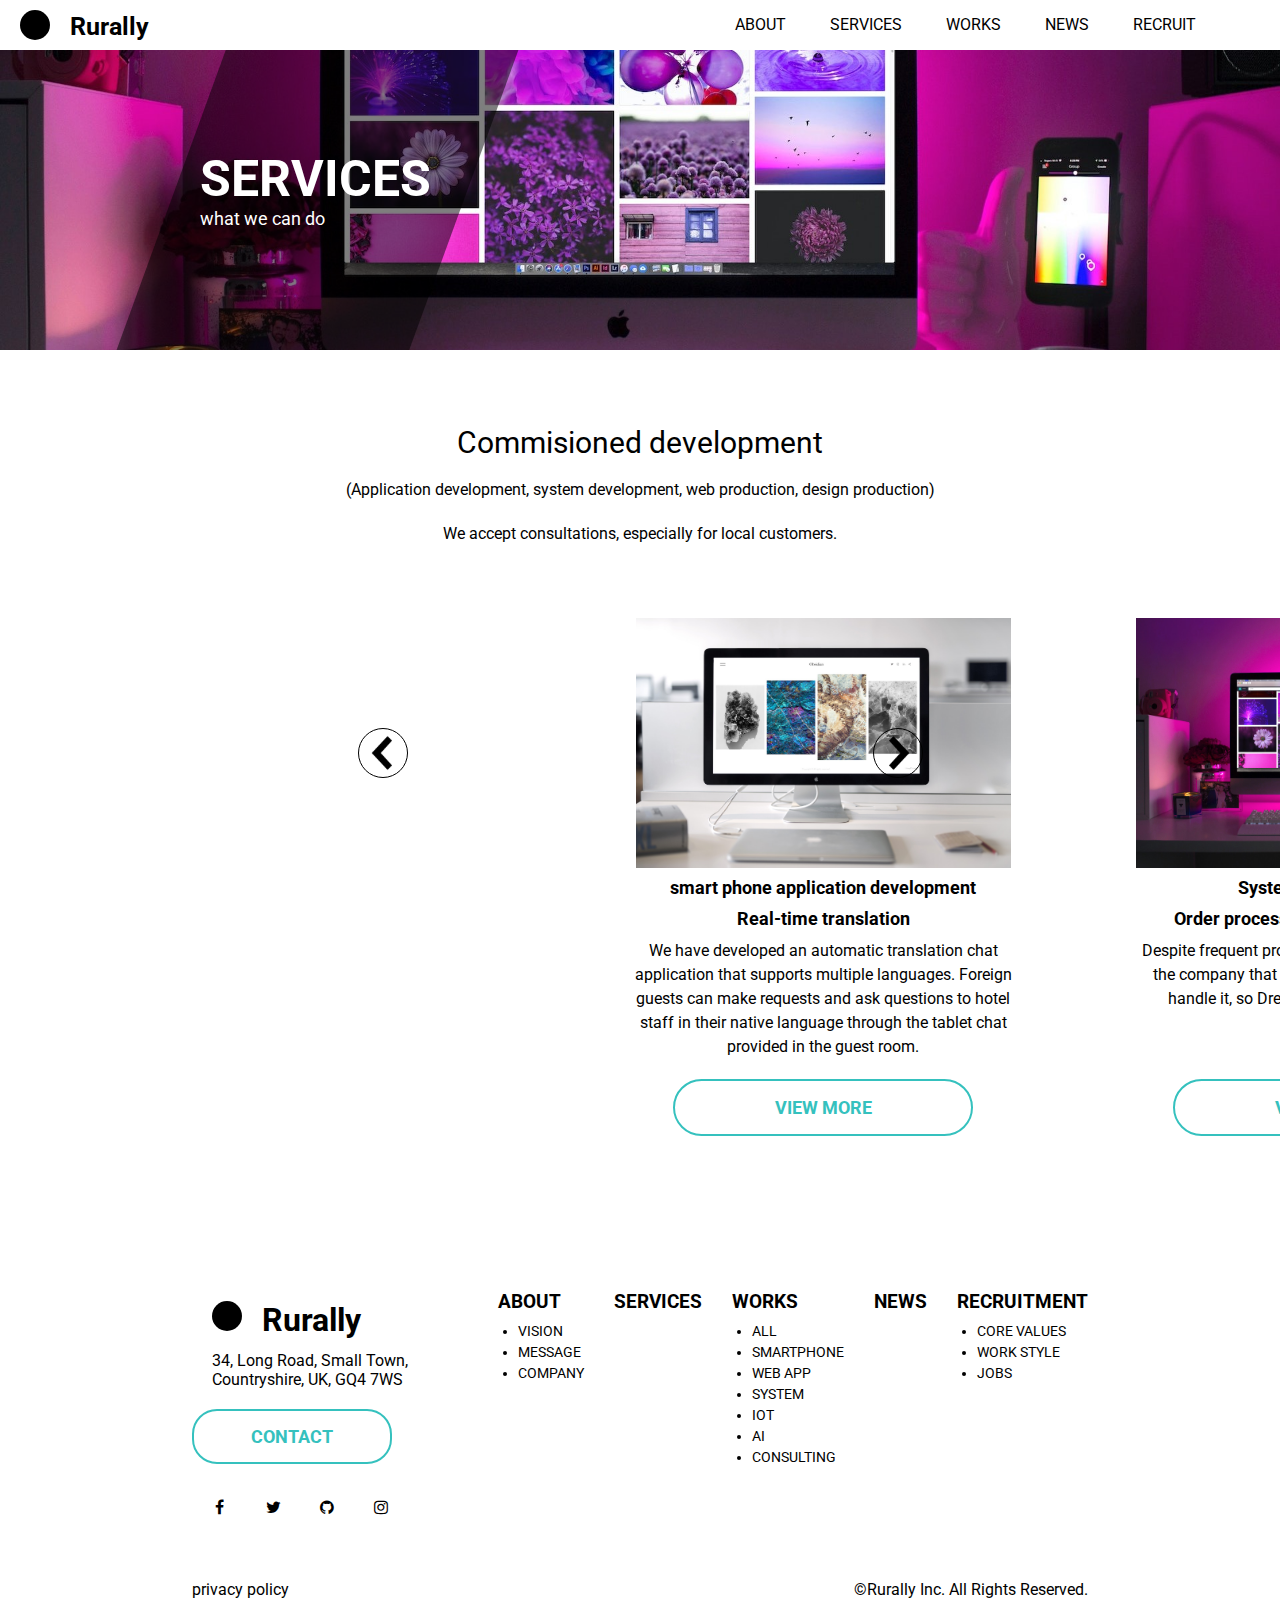
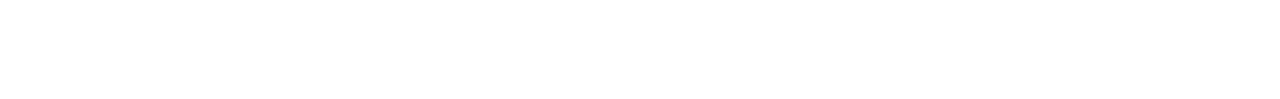
<file: services.html>
<!DOCTYPE html>
<html>
  <head>
    <meta name="viewport" content="width=device-width" , initial-scale="1.0" />
    <link rel="stylesheet" href="servicesStyles.css" />
    <title>Rurally</title>
    <link rel="icon" type="image/x-icon" href="images\black-circle.png" />

    <link
      rel="stylesheet"
      href="https://cdnjs.cloudflare.com/ajax/libs/font-awesome/4.7.0/css/font-awesome.min.css"
    />
  </head>
  <body>
    <section id="navBar">
      <a href="index.html" id="logoLink">
        <div id="logoTitle">
          <div id="logo"></div>
          <h1>Rurally</h1>
        </div>
      </a>
      <div id="hamburgerIconDiv">
        <img
          src="images\hamburger.png"
          alt="hamburger icon"
          id="hamburgerIcon"
        />
      </div>
      <div id="closeIconDiv">
        <img src="images\close.png" alt="hamburger icon" id="closeIcon" />
      </div>

      <ul id="navBarUl">
        <li class="navBarLiItem"><a href="about.html">about</a></li>
        <li class="navBarLiItem"><a href="services.html">services</a></li>
        <li class="navBarLiItem"><a href="works.html">works</a></li>
        <li class="navBarLiItem"><a href="news.html">news</a></li>
        <li class="navBarLiItem"><a href="recruit.html">recruit</a></li>
        <li class="navBarLiItem" id="navBarContact">
          <a href="contact.html"><button>Contact</button></a>
        </li>
        <li class="navBarLiItem" id="navBarPrivacy">
          <a href="privacy.html" target="_blank" rel="noopener noreferrer"
            ><p>privacy policy</p></a
          >
        </li>
        <li class="navBarLiItem" id="navBarSocialMediaIcons">
          <div>
            <a href="#" class="fa fa-facebook"></a>
            <a href="#" class="fa fa-twitter"></a>
            <a href="#" class="fa fa-github"></a>
            <a href="#" class="fa fa-instagram"></a>
          </div>
        </li>
      </ul>
    </section>

    <section id="servicesMainBanner">
      <div id="servicesMainBannercontainer">
        <div>
          <h1>Services</h1>
          <p>what we can do</p>
        </div>
      </div>
      <div id="servicesBlackStripe"></div>
    </section>

    <section id="servicesInfo">
      <h2>Commisioned development</h2>
      <p>
        (Application development, system development, web production, design
        production)
      </p>
      <p>We accept consultations, especially for local customers.</p>
    </section>

    <section id="works">
      <button id="buttonLeftTwo"></button>
      <button id="buttonRightTwo"></button>

      <div id="carousel2">
        <div class="slide"><div class="emptySlide"></div></div>

        <div class="slide">
          <div class="worksSlideInner">
            <img src="images\workOne.jpg" class="imgScroll" />
            <div class="worksSlideDescription">
              <h2>smart phone application development</h2>
              <h2>Real-time translation</h2>
              <p>
                We have developed an automatic translation chat application that
                supports multiple languages. Foreign guests can make requests
                and ask questions to hotel staff in their native language
                through the tablet chat provided in the guest room.
              </p>
              <div class="vmButton">
                <a href="#"><button>View more</button></a>
              </div>
            </div>
          </div>
        </div>
        <div class="slide">
          <div class="worksSlideInner">
            <img src="images\workTwo.jpg" class="imgScroll" />
            <div class="worksSlideDescription">
              <h2>System development</h2>
              <h2>Order process management systems</h2>
              <p>
                Despite frequent problems with the existing system, the company
                that developed the system couldn't handle it, so Dreamly decided
                to deal with it.
              </p>
              <div class="vmButton">
                <a href="#"><button>View more</button></a>
              </div>
            </div>
          </div>
        </div>
        <div class="slide">
          <div class="worksSlideInner">
            <img src="images\workThree.jpg" class="imgScroll" />
            <div class="worksSlideDescription">
              <h2>Web application development</h2>
              <h2>Robot operation prediction simulator</h2>
              <p>
                It is a sales support tool for Achievement 3 "Tomo Robo". By
                inputting several parameters related to steel frame bundling at
                construction sites, Tomorobo will predict the work time.
              </p>
              <div class="vmButton">
                <a href="#"><button>View more</button></a>
              </div>
            </div>
          </div>
        </div>
        <div class="slide">
          <div class="worksSlideInner">
            <img src="images\workFour.jpg" class="imgScroll" />
            <div class="worksSlideDescription">
              <h2>Mobile app</h2>
              <h2>Accomodation reservation for inbound tourists</h2>
              <p>
                Since existing technology can be applied to the accommodation
                reservation system, we focused on ease of use. What is easy for
                humans to use?
              </p>
              <div class="vmButton">
                <a href="#"><button>View more</button></a>
              </div>
            </div>
          </div>
        </div>
        <div class="slide">
          <div class="worksSlideInner">
            <img src="images\workFive.jpg" class="imgScroll" />
            <div class="worksSlideDescription">
              <h2>IoT development</h2>
              <h2>Weather observation system</h2>
              <p>
                For meteorological observations, it is important that the data
                be real-time. Extract data from device sensors, upload to the
                cloud, and analyze data. We have developed a system that can
                always execute the process up to that point in real time.
              </p>
              <div class="vmButton">
                <a href="#"><button>View more</button></a>
              </div>
            </div>
          </div>
        </div>
        <div class="slide"><div class="emptySlide"></div></div>
      </div>
    </section>

    <section id="footer">
      <div id="footerUpper">
        <div id="footerLeftColumn">
          <a href="index.html"
            ><div id="footerLogoContainer">
              <div id="footerLogo"></div>
              <h1>Rurally</h1>
            </div></a
          >

          <p id="adressLine">
            34, Long Road, Small Town, Countryshire, UK, GQ4 7WS
          </p>
          <a href="contact.html"><button>Contact</button></a>
          <div id="socialMediaIcons">
            <a href="#" class="fa fa-facebook"></a>
            <a href="#" class="fa fa-twitter"></a>
            <a href="#" class="fa fa-github"></a>
            <a href="#" class="fa fa-instagram"></a>
          </div>
        </div>
        <div id="footerNavLinks">
          <div id="footerAbout" class="footerNavLinksItem">
            <a href="about.html" class="footerNavLinksTitle"><h3>about</h3></a>
            <ul>
              <a href="about.html#visionMessage"><li>vision</li></a>
              <a href="about.html#CeoMessageSection"><li>message</li></a>
              <a href="about.html#aboutCompanyInfo"><li>company</li></a>
            </ul>
          </div>
          <div id="footerServices" class="footerNavLinksItem">
            <a href="services.html" class="footerNavLinksTitle"
              ><h3>services</h3></a
            >
          </div>
          <div id="footerWorks" class="footerNavLinksItem">
            <a href="works.html" class="footerNavLinksTitle"><h3>Works</h3></a>
            <ul>
              <a href="works.html"><li>All</li></a>
              <a href="works.html"><li>Smartphone</li></a>
              <a href="works.html"><li>Web app</li></a>
              <a href="works.html"><li>System</li></a>
              <a href="works.html"><li>IoT</li></a>
              <a href="works.html"><li>AI</li></a>
              <a href="works.html"><li>Consulting</li></a>
            </ul>
          </div>
          <div id="footerNews" class="footerNavLinksItem">
            <a href="news.html" class="footerNavLinksTitle"><h3>news</h3></a>
          </div>
          <div id="footerRecruitment" class="footerNavLinksItem">
            <a href="recruit.html" class="footerNavLinksTitle"
              ><h3>Recruitment</h3></a
            >
            <ul>
              <a href="recruit.html#coreValuesSection"><li>Core values</li></a>
              <a href="recruit.html#workStyleSection"><li>Work style</li></a>
              <a href="recruit.html#jobsBanner"><li>Jobs</li></a>
            </ul>
          </div>
        </div>
      </div>
      <div id="footerLower">
        <a href="privacy.html" target="_blank" rel="noopener noreferrer"
          ><p>privacy policy</p></a
        >
        <p id="copywriteLine">©Rurally Inc. All Rights Reserved.</p>
      </div>
    </section>

    <script src="servicesScript.js"></script>
  </body>
</html>
</file>
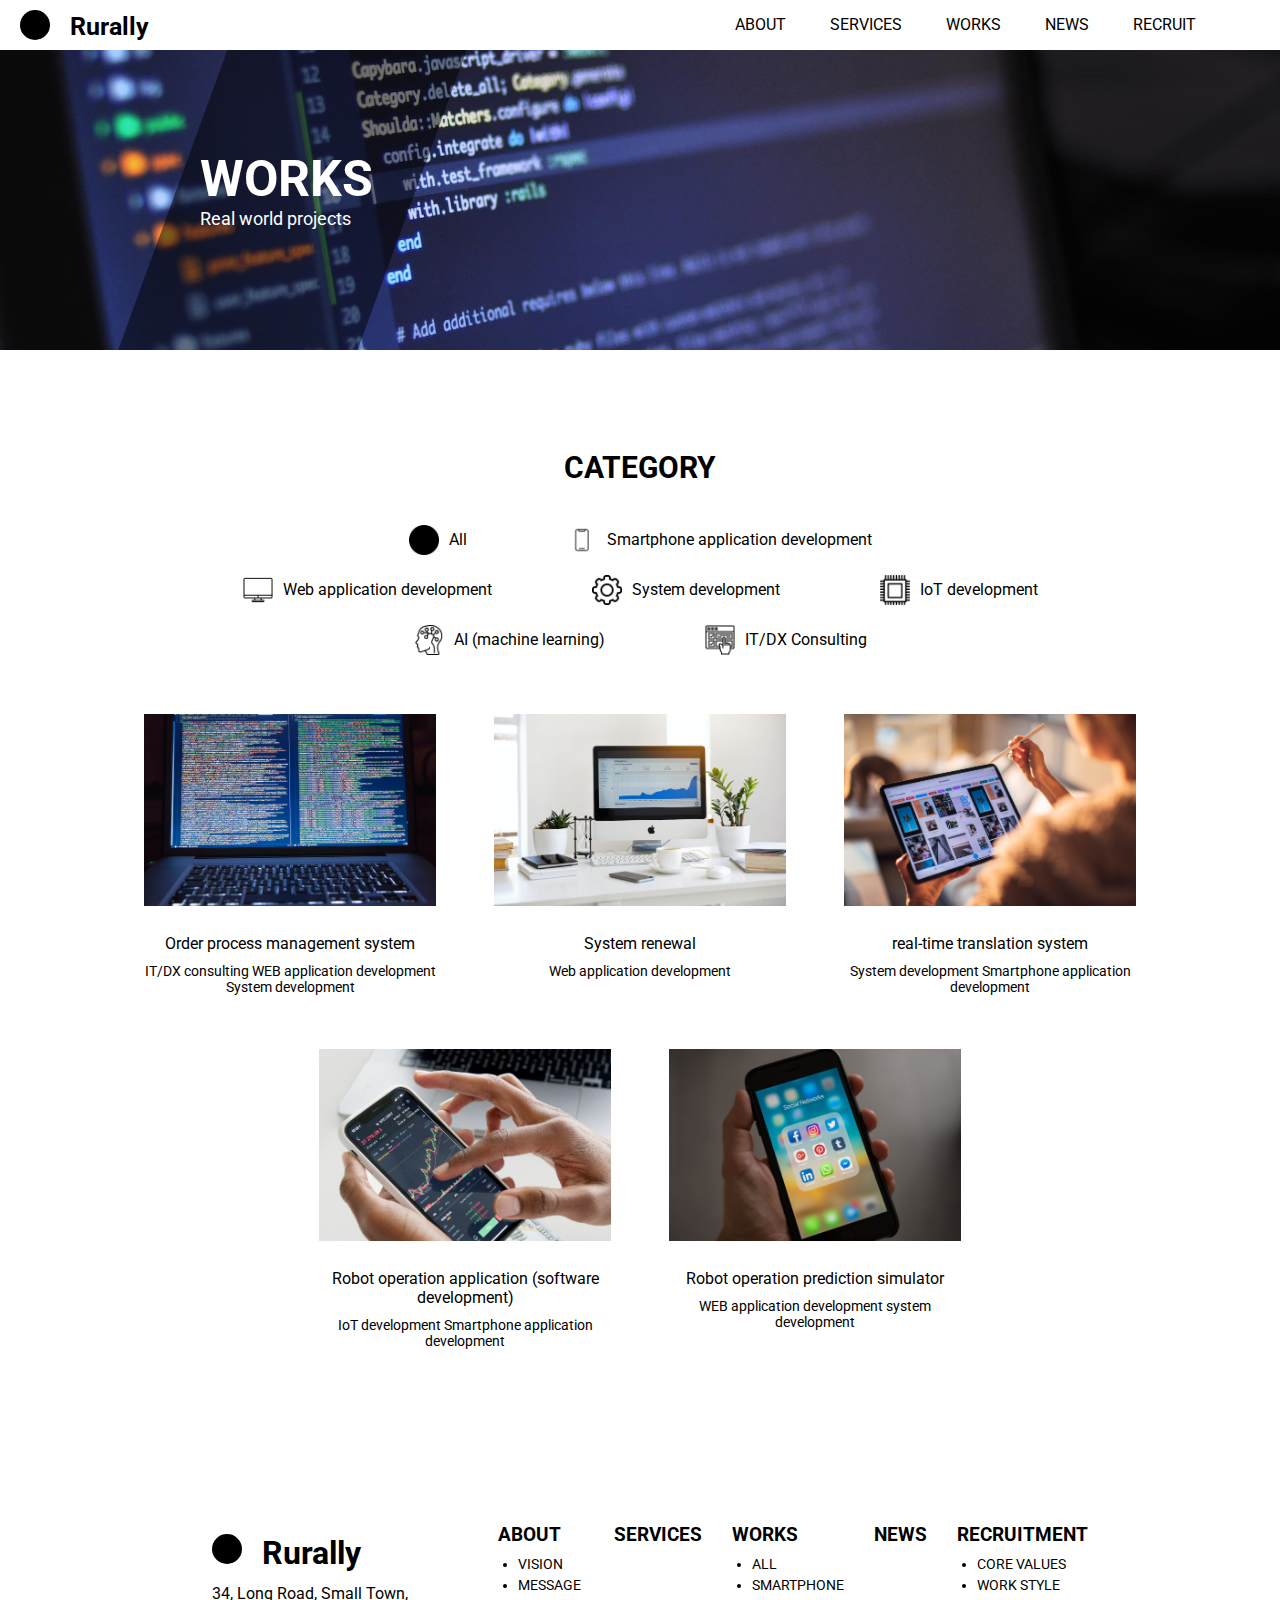
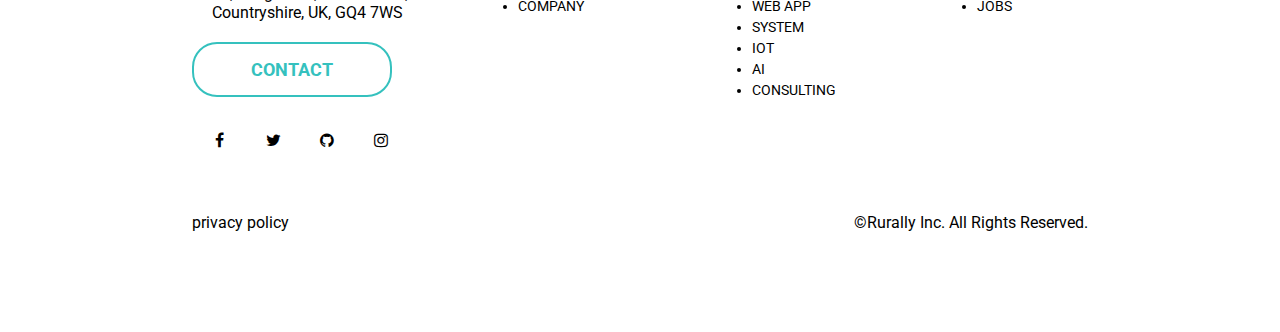
<file: works.html>
<!DOCTYPE html>
<html>
  <head>
    <meta name="viewport" content="width=device-width" , initial-scale="1.0" />
    <link rel="stylesheet" href="worksStyles.css" />
    <title>Rurally</title>
    <link rel="icon" type="image/x-icon" href="images\black-circle.png" />

    <link
      rel="stylesheet"
      href="https://cdnjs.cloudflare.com/ajax/libs/font-awesome/4.7.0/css/font-awesome.min.css"
    />
  </head>
  <body>
    <section id="navBar">
      <a href="index.html" id="logoLink">
        <div id="logoTitle">
          <div id="logo"></div>
          <h1>Rurally</h1>
        </div>
      </a>
      <div id="hamburgerIconDiv">
        <img
          src="images\hamburger.png"
          alt="hamburger icon"
          id="hamburgerIcon"
        />
      </div>
      <div id="closeIconDiv">
        <img src="images\close.png" alt="hamburger icon" id="closeIcon" />
      </div>

      <ul id="navBarUl">
        <li class="navBarLiItem"><a href="about.html">about</a></li>
        <li class="navBarLiItem"><a href="services.html">services</a></li>
        <li class="navBarLiItem"><a href="works.html">works</a></li>
        <li class="navBarLiItem"><a href="news.html">news</a></li>
        <li class="navBarLiItem"><a href="recruit.html">recruit</a></li>
        <li class="navBarLiItem" id="navBarContact">
          <a href="contact.html"><button>Contact</button></a>
        </li>
        <li class="navBarLiItem" id="navBarPrivacy">
          <a href="privacy.html" target="_blank" rel="noopener noreferrer"
            ><p>privacy policy</p></a
          >
        </li>
        <li class="navBarLiItem" id="navBarSocialMediaIcons">
          <div>
            <a href="#" class="fa fa-facebook"></a>
            <a href="#" class="fa fa-twitter"></a>
            <a href="#" class="fa fa-github"></a>
            <a href="#" class="fa fa-instagram"></a>
          </div>
        </li>
      </ul>
    </section>

    <section id="servicesMainBanner">
      <div id="servicesMainBannercontainer">
        <div>
          <h1>Works</h1>
          <p>Real world projects</p>
        </div>
      </div>
      <div id="servicesBlackStripe"></div>
    </section>

    <section id="worksCategory">
      <h2>Category</h2>

        <div class="worksCategoryContainer">
          <div class="categoryTitleAndIcon" id="selectAll">
            <img src="images\black-circle.png" alt="smart phone icon" />
            <p>All</p>
          </div>
          <div class="categoryTitleAndIcon" id="selectSmartphone">
            <img src="images\smartphone.png" alt="smart phone icon" />
            <p>Smartphone application development</p>
          </div>
        </div>
        <div class="worksCategoryContainer">
          <div class="categoryTitleAndIcon" id="selectWebApp">
            <img src="images\monitor.png" alt="monitor icon" />
            <p>Web application development</p>
          </div>
          <div class="categoryTitleAndIcon" id="selectSystem">
            <img src="images\settings.png" alt="settings icon" />
            <p>System development</p>
          </div>
          <div class="categoryTitleAndIcon" id="selectIot">
            <img src="images\microchip.png" alt="microchip icon" />
            <p>IoT development</p>
          </div>
        </div>
        <div class="worksCategoryContainer">
          <div class="categoryTitleAndIcon" id="selectAi">
            <img src="images\brain.png" alt="brain icon" />
            <p>AI (machine learning)</p>
          </div>
          <div class="categoryTitleAndIcon" id="selectIt">
            <img src="images\interface.png" alt="interface icon" />
            <p>IT/DX Consulting</p>
          </div>
        </div>

      </div>
    </section>

    <section id="worksCategoryItemsContainer">
      <div class="worksCategoryItems" id="worksItemOne">
        <img src="images\worksPageOne.jpg" alt="picture of computer screen">
        <h4>Order process management system</h4>
        <p>IT/DX consulting WEB application development System development</p>
      </div>
      <div class="worksCategoryItems" id="worksItemTwo">
        <img src="images\worksPageTwo.jpg" alt="picture of tablet screen">
        <h4>System renewal</h4>
        <p>Web application development</p>
      </div>
      <div class="worksCategoryItems" id="worksItemThree">
        <img src="images\worksPageThree.jpg" alt="picture of computer screen">
        <h4>real-time translation system</h4>
        <p>System development Smartphone application development</p>
      </div>
      <div class="worksCategoryItems" id="worksItemFour">
        <img src="images\worksPageFour.jpg" alt="picture of mobile phone screen">
        <h4>Robot operation application (software development)</h4>
        <p>IoT development Smartphone application development</p>
      </div>
      <div class="worksCategoryItems" id="worksItemFive">
        <img src="images\worksPageFive.jpg" alt="picture of mobile phone screen">
        <h4>Robot operation prediction simulator</h4>
        <p>WEB application development system development</p>
      </div>
    </section>

    <section id="footer">
      <div id="footerUpper">
        <div id="footerLeftColumn">
          <a href="index.html"
            ><div id="footerLogoContainer">
              <div id="footerLogo"></div>
              <h1>Rurally</h1>
            </div></a
          >

          <p id="adressLine">
            34, Long Road, Small Town, Countryshire, UK, GQ4 7WS
          </p>
          <a href="contact.html"><button>Contact</button></a>
          <div id="socialMediaIcons">
            <a href="#" class="fa fa-facebook"></a>
            <a href="#" class="fa fa-twitter"></a>
            <a href="#" class="fa fa-github"></a>
            <a href="#" class="fa fa-instagram"></a>
          </div>
        </div>
        <div id="footerNavLinks">
          <div id="footerAbout" class="footerNavLinksItem">
            <a href="about.html" class="footerNavLinksTitle"><h3>about</h3></a>
            <ul>
              <a href="about.html#visionMessage"><li>vision</li></a>
              <a href="about.html#CeoMessageSection"><li>message</li></a>
              <a href="about.html#aboutCompanyInfo"><li>company</li></a>
            </ul>
          </div>
          <div id="footerServices" class="footerNavLinksItem">
            <a href="services.html" class="footerNavLinksTitle"
              ><h3>services</h3></a
            >
          </div>
          <div id="footerWorks" class="footerNavLinksItem">
            <a href="works.html" class="footerNavLinksTitle"><h3>Works</h3></a>
            <ul>
              <a href="works.html"><li>All</li></a>
              <a href="works.html"><li>Smartphone</li></a>
              <a href="works.html"><li>Web app</li></a>
              <a href="works.html"><li>System</li></a>
              <a href="works.html"><li>IoT</li></a>
              <a href="works.html"><li>AI</li></a>
              <a href="works.html"><li>Consulting</li></a>
            </ul>
          </div>
          <div id="footerNews" class="footerNavLinksItem">
            <a href="news.html" class="footerNavLinksTitle"><h3>news</h3></a>
          </div>
          <div id="footerRecruitment" class="footerNavLinksItem">
            <a href="recruit.html" class="footerNavLinksTitle"
              ><h3>Recruitment</h3></a
            >
            <ul>
              <a href="recruit.html#coreValuesSection"><li>Core values</li></a>
              <a href="recruit.html#workStyleSection"><li>Work style</li></a>
              <a href="recruit.html#jobsBanner"><li>Jobs</li></a>
            </ul>
          </div>
        </div>
      </div>
      <div id="footerLower">
        <a href="privacy.html" target="_blank" rel="noopener noreferrer"
          ><p>privacy policy</p></a
        >
        <p id="copywriteLine">©Rurally Inc. All Rights Reserved.</p>
      </div>
    </section>

    <script src="worksScript.js"></script>
  </body>
</html>
</file>
<file: aboutStyles.css>
@import url("https://fonts.googleapis.com/css2?family=Noto+Serif+SC:wght@300;400;500;700&family=Roboto:wght@300;400;500;700&display=swap");
* {
  /* font-family: "Noto Serif SC", serif; */
  font-family: "Roboto", "Noto Serif SC", sans-serif;
  margin: 0;
  box-sizing: border-box;
  scroll-behavior: smooth;
}

body {
  overflow: auto;
}

/* navbar  */

#navBar {
  display: flex;
  justify-content: space-between;
  color: black;
  background-color: white;
  position: fixed;
  top: 0;
  width: 100%;
  height: 50px;
  z-index: 20;
}

#logo {
  background-color: black;
  height: 30px;
  width: 30px;
  border-radius: 50%;
  margin: 10px 20px;
}

#logoTitle {
  display: flex;
}

#navBar #logoTitle h1 {
  margin-top: 8%;
  text-decoration: none;
  color: black;
  font-size: 25px;
  font-weight: bold;
}

#logoLink {
  text-decoration: none;
}

#navBar ul {
  position: relative;
  margin: 15px 5% 0 0;
  padding: unset;
  width: unset;
  top: unset;
  cursor: pointer;
  /* display: unset; */
}

.navBarLiItem {
  text-transform: uppercase;
  display: inline-block;
  margin: 0 20px;
  font-size: unset;
  text-align: unset;
}

#navBar ul li a {
  text-decoration: none;
  color: black;
  transition: 0.25s;
}

#navBar ul li a:hover {
  text-decoration: none;
  color: #00000075;
  transition: 0.25s;
}

#navBar ul li button {
  margin: 0;
  padding: 10px;
  /* font-size: 20px; */
  margin-left: 0px;
  width: 200px;
  border-radius: 25px;
  border: 2px #35c1be solid;
  color: #35c1be;
  background-color: white;
  text-transform: uppercase;
  font-weight: bold;
  font-size: 18px;
  cursor: pointer;
}

#navBar ul #navBarPrivacy p {
  font-size: 12px;
  color: white;
}

#navBar ul #navBarContact {
  display: none;
}

#navBar ul #navBarPrivacy {
  display: none;
}

#navBar ul #navBarSocialMediaIcons {
  display: none;
}

#navBar #hamburgerIconDiv {
  display: none;
}

#navBar #closeIconDiv img {
  margin: 15px;
  height: 25px;
  width: 25px;
  position: fixed;
  top: 0;
  right: 0;
}

#navBar #closeIconDiv img:hover {
  cursor: pointer;
}

#navBar #closeIconDiv {
  display: none;
}

#navBar #hamburgerIconDiv img {
  margin: 15px;
  height: 25px;
  width: 25px;
  position: fixed;
  top: 0;
  right: 0;
}

#navBar #hamburgerIconDiv img:hover {
  cursor: pointer;
}

#navBar #hamburgerIconDiv {
  display: none;
}

/* footer section */

#footer {
  margin-top: 150px;
}

#footer a {
  text-decoration: none;
  color: black;
}

#footerUpper {
  display: flex;
  justify-content: space-between;
  width: 70%;
  margin: auto;
}

#footerLower {
  display: flex;
  justify-content: space-between;
  width: 70%;
  margin: auto;
  margin-top: 50px;
  margin-bottom: 100px;
}

#footerLogoContainer {
  display: flex;
  margin-bottom: 10px;
}

#footerLeftColumn button {
  margin: 20px 0;
  padding: 15px;
  /* font-size: 20px; */
  margin-left: 0px;
  width: 200px;
  border-radius: 25px;
  border: 2px #35c1be solid;
  color: #35c1be;
  background-color: white;
  text-transform: uppercase;
  font-weight: bold;
  font-size: 18px;
  cursor: pointer;
}

#footerLogoContainer h1 {
  padding-top: 10px;
}

#footerLeftColumn p {
  margin-left: 20px;
}

#socialMediaIcons {
  display: flex;
}

.fa {
  padding: 10px;
  font-size: 500px;
  width: 50px;
  text-align: center;
  text-decoration: none;
  margin: 5px 2px;
  color: black;
}

#footerNavLinks {
  display: flex;
  text-transform: uppercase;
}

#footerLogo {
  background-color: black;
  height: 30px;
  width: 30px;
  border-radius: 50%;
  margin: 10px 20px;
}

#footerNavLinks div {
  margin-left: 10px;
}

#footerNavLinks h3 {
  margin-bottom: 10px;
  margin-left: 20px;
}

#footerNavLinks li {
  margin-bottom: 5px;
  left: -10px;
  font-size: 14px;
}

/* about page  */

/* about page main banner  */

#aboutMainBanner {
  margin-top: 50px;
  height: 300px;
  width: 100%;
  background-image: url("images/aboutBannerImg.jpg");
  background-size: cover;
  position: relative;
  overflow: hidden;
}

#aboutMainBannercontainer h1 {
  font-size: 50px;
  color: white;
  text-transform: uppercase;
  padding: 100px 0 0 200px;
  z-index: 10;
  position: relative;
}

#aboutMainBannercontainer p {
  font-size: 18px;
  color: white;
  /* text-transform: uppercase; */
  padding: 0 0 0 200px;
  z-index: 10;
  position: relative;
}

#aboutBlackStripe {
  background-color: black;
  opacity: 0.5;
  width: 200px;
  height: 400px;
  position: absolute;
  top: -50px;
  margin-left: 180px;
  transform: rotate(20deg);
}

/* about page vision  */

#visionMessage {
  text-align: center;
  padding-top: 150px;
}

#visionMessage h1 {
  font-size: 50px;
}

#visionMessage p {
  font-size: 18px;
  margin: 5px 0;
}

#visionMessageSubText {
  margin-bottom: 50px;
}

#visionMessage h2 {
  font-size: 40px;
  margin-bottom: 20px;
  color: #35c1be;
}

#visionMessageMainText {
  line-height: 2em;
}

/* about CEO message section  */

#CeoMessageSection {
  margin-top: 150px;
  display: flex;
}

#CeoMessageSectionTitleContainer {
  /* width: 100%; */
}

#CeoMessageSectionTitle {
  position: relative;
  z-index: 10;
  background-color: white;
  width: 28vw;
  padding: 20px 50px 20px 50px;
  text-align: center;
}

#CeoMessageSectionTitle h2 {
  font-size: 30px;
  text-transform: uppercase;
}

#CeoImg {
  position: relative;
  /* width: 525px; */
  width: 30vw;
  top: -30px;
}

#CeoMessageSectionMessage {
  padding: 50px;
}

#CeoMessageSectionMessage h3 {
  margin-bottom: 30px;
  font-size: 30px;
}

#CeoMessageSectionMessage p {
  line-height: 2em;
}

#signatureContainer {
  display: flex;
  padding: 10px 80px;
}

#signatureContainer img {
  width: 15vw;
  margin-right: 50px;
}

#signatureContainer h4 {
  padding: 10px;
}

#signatureContainerCeoTag {
  color: #35c1be;
}

/* about company info  */

#aboutCompanyInfo {
  margin-top: 50px;
  background-color: rgb(241, 239, 239);
}

#aboutCompanyInfoDetails {
  padding: 50px;
  width: fit-content;
  margin: auto;
}

#aboutCompanyInfoTitle {
  width: fit-content;
  margin: auto;
  text-align: center;
  margin-bottom: 75px;
}

#aboutCompanyInfoTitle h2 {
  text-transform: uppercase;
  font-size: 50px;
}

#aboutCompanyInfoTitle p {
  font-size: 18px;
}

#aboutCompanyInfoContainer {
  display: flex;
}

#aboutCompanyInfoContainer img {
  display: block;
  margin-left: 50px;
  margin-bottom: 50px;
}

#aboutCompanyInfoImgOne {
  width: 25vw;
  border-radius: 6%;
}

#aboutCompanyInfoImgTwo {
  width: 20vw;
  border-radius: 6%;
}

#aboutCompanyInfoContainer .tableRow {
  line-height: 3em;
}

#aboutCompanyInfoContainer th {
  padding-right: 35px;
}

#aboutCompanyInfoContainer table .tableRow td {
  border-bottom: 2px rgb(168, 168, 168) solid;
}

#aboutCompanyInfoContainer table th {
  border-bottom: 2px rgb(168, 168, 168) solid;
}

#aboutCompanyInfoContainer table #firstSixRow {
  padding-top: 1em;
}

#aboutCompanyInfoContainer table #lastSixRow {
  padding-bottom: 1em;
  border-bottom: 2px rgb(168, 168, 168) solid;
}

@media (max-width: 1000px) {
  /* nav bar  */
  /* navbar will be hidden  */

  #navBarUl {
    display: none;
  }

  /* this is all we will display  */

  #navBar #hamburgerIconDiv {
    display: inline;
  }

  /* about page main banner  */

  #aboutMainBanner {
    height: 125px;
  }

  #aboutMainBannercontainer h1 {
    font-size: 30px;
    padding: 25px 0 0 40px;
  }

  #aboutMainBannercontainer p {
    font-size: 16px;
    padding: 0 0 0 40px;
  }

  #aboutBlackStripe {
    width: 125px;
    margin-left: 0px;
  }

  /* about page vision  */

  #visionMessage {
    padding-top: 10vh;
  }

  #visionMessage h1 {
    font-size: 30px;
  }

  #visionMessage p {
    font-size: 16px;
    padding: 0 20px;
  }

  #visionMessageSubText {
    margin-bottom: 5vh;
  }

  #visionMessage h2 {
    font-size: 24px;
    margin: 0 15px 20px;
  }

  #visionMessageMainText {
    text-align: left;
    line-height: 1.5em;
  }

  /* about CEO message section  */

  #CeoMessageSection {
    margin-top: 100px;
    display: block;
  }

  #CeoMessageSectionTitle {
    position: relative;
    width: 40vw;
    padding: 10px 20px 10px 20px;
    text-align: center;
  }

  #CeoMessageSectionTitle h2 {
    font-size: 20px;
  }

  #CeoImg {
    width: 100%;
    height: 75vh;
    object-fit: cover;
    object-position: top;
  }

  #CeoMessageSectionMessage {
    padding: 20px;
  }

  #CeoMessageSectionMessage p {
    line-height: 1.5em;
  }

  #signatureContainer {
    display: block;
  }

  #signatureContainer img {
    width: 50%;
    margin-left: 25%;
  }

  #signatureContainer h4 {
    padding: 5px;
    text-align: center;
  }

  /* about company info  */

  #aboutCompanyInfoDetails {
    padding: 10px;
  }

  #aboutCompanyInfoTitle h2 {
    font-size: 30px;
  }

  #aboutCompanyInfoContainer {
    display: block;
  }

  #aboutCompanyInfoContainer .tableRow {
    line-height: 1.5em;
  }

  #aboutCompanyInfoImgDiv {
    margin-top: 5vh;
  }

  #aboutCompanyInfoContainer img {
    display: block;
    margin: 30px auto;
  }

  #aboutCompanyInfoImgOne {
    width: 80vw;
    border-radius: 6%;
  }

  #aboutCompanyInfoImgTwo {
    width: 60vw;
    border-radius: 6%;
  }

  /* footer section  */

  #footerUpper {
    display: inline;
  }

  #footerLeftColumn button {
    margin: 20px 20px;
  }

  #adressLine {
    width: 80%;
  }

  #socialMediaIcons {
    margin-bottom: 25px;
  }

  .footerNavLinksItem {
    display: flex;
  }

  #footerNavLinks {
    display: inline;
  }

  .footerNavLinksTitle {
    width: 50vw;
  }

  #footerNavLinks ul {
  }

  #footerLower {
    display: inline;
  }

  #footerLower p {
    margin: 10px 20px 0px;
  }

  #footerLower #copywriteLine {
    margin-bottom: 100px;
  }
}
</file>
<file: contactStyles.css>
@import url("https://fonts.googleapis.com/css2?family=Noto+Serif+SC:wght@300;400;500;700&family=Roboto:wght@300;400;500;700&display=swap");
* {
  /* font-family: "Noto Serif SC", serif; */
  font-family: "Roboto", "Noto Serif SC", sans-serif;
  margin: 0;
  box-sizing: border-box;
  scroll-behavior: smooth;
}

body {
  overflow: auto;
}

/* navbar  */

#navBar {
  display: flex;
  justify-content: space-between;
  color: black;
  background-color: white;
  position: fixed;
  top: 0;
  width: 100%;
  height: 50px;
  z-index: 20;
}

#logo {
  background-color: black;
  height: 30px;
  width: 30px;
  border-radius: 50%;
  margin: 10px 20px;
}

#logoTitle {
  display: flex;
}

#navBar #logoTitle h1 {
  margin-top: 8%;
  text-decoration: none;
  color: black;
  font-size: 25px;
  font-weight: bold;
}

#logoLink {
  text-decoration: none;
}

#navBar ul {
  position: relative;
  margin: 15px 5% 0 0;
  padding: unset;
  width: unset;
  top: unset;
  cursor: pointer;
  /* display: unset; */
}

.navBarLiItem {
  text-transform: uppercase;
  display: inline-block;
  margin: 0 20px;
  font-size: unset;
  text-align: unset;
}

#navBar ul li a {
  text-decoration: none;
  color: black;
  transition: 0.25s;
}

#navBar ul li a:hover {
  text-decoration: none;
  color: #00000075;
  transition: 0.25s;
}

#navBar ul li button {
  margin: 0;
  padding: 10px;
  /* font-size: 20px; */
  margin-left: 0px;
  width: 200px;
  border-radius: 25px;
  border: 2px #35c1be solid;
  color: #35c1be;
  background-color: white;
  text-transform: uppercase;
  font-weight: bold;
  font-size: 18px;
  cursor: pointer;
}

#navBar ul #navBarPrivacy p {
  font-size: 12px;
  color: white;
}

#navBar ul #navBarContact {
  display: none;
}

#navBar ul #navBarPrivacy {
  display: none;
}

#navBar ul #navBarSocialMediaIcons {
  display: none;
}

#navBar #hamburgerIconDiv {
  display: none;
}

#navBar #closeIconDiv img {
  margin: 15px;
  height: 25px;
  width: 25px;
  position: fixed;
  top: 0;
  right: 0;
}

#navBar #closeIconDiv img:hover {
  cursor: pointer;
}

#navBar #closeIconDiv {
  display: none;
}

#navBar #hamburgerIconDiv img {
  margin: 15px;
  height: 25px;
  width: 25px;
  position: fixed;
  top: 0;
  right: 0;
}

#navBar #hamburgerIconDiv img:hover {
  cursor: pointer;
}

#navBar #hamburgerIconDiv {
  display: none;
}

/* footer section */

#footer {
  margin-top: 150px;
}

#footer a {
  text-decoration: none;
  color: black;
}

#footerUpper {
  display: flex;
  justify-content: space-between;
  width: 70%;
  margin: auto;
}

#footerLower {
  display: flex;
  justify-content: space-between;
  width: 70%;
  margin: auto;
  margin-top: 50px;
  margin-bottom: 100px;
}

#footerLogoContainer {
  display: flex;
  margin-bottom: 10px;
}

#footerLeftColumn button {
  margin: 20px 0;
  padding: 15px;
  /* font-size: 20px; */
  margin-left: 0px;
  width: 200px;
  border-radius: 25px;
  border: 2px #35c1be solid;
  color: #35c1be;
  background-color: white;
  text-transform: uppercase;
  font-weight: bold;
  font-size: 18px;
  cursor: pointer;
}

#footerLogoContainer h1 {
  padding-top: 10px;
}

#footerLeftColumn p {
  margin-left: 20px;
}

#socialMediaIcons {
  display: flex;
}

.fa {
  padding: 10px;
  font-size: 500px;
  width: 50px;
  text-align: center;
  text-decoration: none;
  margin: 5px 2px;
  color: black;
}

#footerNavLinks {
  display: flex;
  text-transform: uppercase;
}

#footerLogo {
  background-color: black;
  height: 30px;
  width: 30px;
  border-radius: 50%;
  margin: 10px 20px;
}

#footerNavLinks div {
  margin-left: 10px;
}

#footerNavLinks h3 {
  margin-bottom: 10px;
  margin-left: 20px;
}

#footerNavLinks li {
  margin-bottom: 5px;
  left: -10px;
  font-size: 14px;
}

/* contact page */

/* contact page main banner  */

#servicesMainBanner {
  margin-top: 50px;
  height: 300px;
  width: 100%;
  background-image: url("images/contactBanner.jpg");
  background-size: cover;
  position: relative;
  overflow: hidden;
}

#servicesMainBannercontainer h1 {
  font-size: 50px;
  color: white;
  text-transform: uppercase;
  padding: 100px 0 0 200px;
  z-index: 10;
  position: relative;
}

#servicesMainBannercontainer p {
  font-size: 18px;
  color: white;
  /* text-transform: uppercase; */
  padding: 0 0 0 200px;
  z-index: 10;
  position: relative;
}

#servicesBlackStripe {
  background-color: black;
  opacity: 0.5;
  width: 275px;
  height: 450px;
  position: absolute;
  top: -75px;
  margin-left: 180px;
  transform: rotate(20deg);
}

/* form section  */

#formSection {
  width: 100%;
  background-color: rgb(240, 239, 239);
  padding-bottom: 120px;
}

#formContainer {
  width: fit-content;
  margin: auto;
  padding-top: 75px;
}

#formSection h2 {
  /* padding-bottom: 15px; */
  text-align: center;
}

#formSection p {
  text-align: center;
}

#formDiv {
  margin-top: 35px;
}

form label {
  text-align: left;
  display: inline-block;
  width: 225px;
  font-size: 20px;
  margin: 20px 0;
}

form label span {
  background-color: black;
  color: white;
  font-size: 12px;
  padding: 3px;
  float: right;
  margin-right: 25px;
  margin-top: 3px;
}

form input {
  width: 600px;
  height: 40px;
  border: none;
  outline: none;
  border-radius: 5px;
  padding: 0 10px;
}

form textarea {
  border: none;
  outline: none;
  width: 600px;
  margin-top: 20px;
  padding: 10px;
}

form #messageLabel {
  position: relative;
  top: -80px;
}

#buttonHolder {
  width: fit-content;
  margin: auto;
}

form #submitButton {
  border: 2px solid black;
  border-radius: 25px;
  width: 300px;
  height: 50px;
  font-size: 20px;
  font-weight: 500;
  margin: auto;
}

form #submitButton:hover {
  cursor: pointer;
}

@media (max-width: 1000px) {
  /* nav bar  */
  /* navbar will be hidden  */

  #navBarUl {
    display: none;
  }

  /* this is all we will display  */

  #navBar #hamburgerIconDiv {
    display: inline;
  }

  /* contact page main banner  */

  #servicesMainBanner {
    height: 125px;
  }

  #servicesMainBannercontainer h1 {
    font-size: 30px;
    padding: 25px 0 0 40px;
  }

  #servicesMainBannercontainer p {
    font-size: 16px;
    padding: 0 0 0 40px;
  }

  #servicesBlackStripe {
    width: 150px;
    margin-left: 0px;
  }

  /* form section  */

  #formContainer {
    width: 90vw;
  }

  form label {
    width: 100%;
  }

  form label {
    margin: 30px 0 10px;
  }

  form label span {
    margin-right: 5px;
  }

  form input {
    width: 100%;
  }

  form textarea {
    width: 100%;
    margin-top: 0;
  }

  form #messageLabel {
    top: 0px;
  }

  #buttonHolder {
    margin: 50px auto 0;
  }

  /* footer section  */

  #footerUpper {
    display: inline;
  }

  #footerLeftColumn button {
    margin: 20px 20px;
  }

  #adressLine {
    width: 80%;
  }

  #socialMediaIcons {
    margin-bottom: 25px;
  }

  .footerNavLinksItem {
    display: flex;
  }

  #footerNavLinks {
    display: inline;
  }

  .footerNavLinksTitle {
    width: 50vw;
  }

  #footerNavLinks ul {
  }

  #footerLower {
    display: inline;
  }

  #footerLower p {
    margin: 10px 20px 0px;
  }

  #footerLower #copywriteLine {
    margin-bottom: 100px;
  }
}
</file>
<file: newsStyles.css>
@import url("https://fonts.googleapis.com/css2?family=Noto+Serif+SC:wght@300;400;500;700&family=Roboto:wght@300;400;500;700&display=swap");
* {
  /* font-family: "Noto Serif SC", serif; */
  font-family: "Roboto", "Noto Serif SC", sans-serif;
  margin: 0;
  box-sizing: border-box;
  scroll-behavior: smooth;
}

body {
  overflow: auto;
}

/* navbar  */

#navBar {
  display: flex;
  justify-content: space-between;
  color: black;
  background-color: white;
  position: fixed;
  top: 0;
  width: 100%;
  height: 50px;
  z-index: 20;
}

#logo {
  background-color: black;
  height: 30px;
  width: 30px;
  border-radius: 50%;
  margin: 10px 20px;
}

#logoTitle {
  display: flex;
}

#navBar #logoTitle h1 {
  margin-top: 8%;
  text-decoration: none;
  color: black;
  font-size: 25px;
  font-weight: bold;
}

#logoLink {
  text-decoration: none;
}

#navBar ul {
  position: relative;
  margin: 15px 5% 0 0;
  padding: unset;
  width: unset;
  top: unset;
  cursor: pointer;
  /* display: unset; */
}

.navBarLiItem {
  text-transform: uppercase;
  display: inline-block;
  margin: 0 20px;
  font-size: unset;
  text-align: unset;
}

#navBar ul li a {
  text-decoration: none;
  color: black;
  transition: 0.25s;
}

#navBar ul li a:hover {
  text-decoration: none;
  color: #00000075;
  transition: 0.25s;
}

#navBar ul li button {
  margin: 0;
  padding: 10px;
  /* font-size: 20px; */
  margin-left: 0px;
  width: 200px;
  border-radius: 25px;
  border: 2px #35c1be solid;
  color: #35c1be;
  background-color: white;
  text-transform: uppercase;
  font-weight: bold;
  font-size: 18px;
  cursor: pointer;
}

#navBar ul #navBarPrivacy p {
  font-size: 12px;
  color: white;
}

#navBar ul #navBarContact {
  display: none;
}

#navBar ul #navBarPrivacy {
  display: none;
}

#navBar ul #navBarSocialMediaIcons {
  display: none;
}

#navBar #hamburgerIconDiv {
  display: none;
}

#navBar #closeIconDiv img {
  margin: 15px;
  height: 25px;
  width: 25px;
  position: fixed;
  top: 0;
  right: 0;
}

#navBar #closeIconDiv img:hover {
  cursor: pointer;
}

#navBar #closeIconDiv {
  display: none;
}

#navBar #hamburgerIconDiv img {
  margin: 15px;
  height: 25px;
  width: 25px;
  position: fixed;
  top: 0;
  right: 0;
}

#navBar #hamburgerIconDiv img:hover {
  cursor: pointer;
}

#navBar #hamburgerIconDiv {
  display: none;
}

/* footer section */

#footer {
  margin-top: 150px;
}

#footer a {
  text-decoration: none;
  color: black;
}

#footerUpper {
  display: flex;
  justify-content: space-between;
  width: 70%;
  margin: auto;
}

#footerLower {
  display: flex;
  justify-content: space-between;
  width: 70%;
  margin: auto;
  margin-top: 50px;
  margin-bottom: 100px;
}

#footerLogoContainer {
  display: flex;
  margin-bottom: 10px;
}

#footerLeftColumn button {
  margin: 20px 0;
  padding: 15px;
  /* font-size: 20px; */
  margin-left: 0px;
  width: 200px;
  border-radius: 25px;
  border: 2px #35c1be solid;
  color: #35c1be;
  background-color: white;
  text-transform: uppercase;
  font-weight: bold;
  font-size: 18px;
  cursor: pointer;
}

#footerLogoContainer h1 {
  padding-top: 10px;
}

#footerLeftColumn p {
  margin-left: 20px;
}

#socialMediaIcons {
  display: flex;
}

.fa {
  padding: 10px;
  font-size: 500px;
  width: 50px;
  text-align: center;
  text-decoration: none;
  margin: 5px 2px;
  color: black;
}

#footerNavLinks {
  display: flex;
  text-transform: uppercase;
}

#footerLogo {
  background-color: black;
  height: 30px;
  width: 30px;
  border-radius: 50%;
  margin: 10px 20px;
}

#footerNavLinks div {
  margin-left: 10px;
}

#footerNavLinks h3 {
  margin-bottom: 10px;
  margin-left: 20px;
}

#footerNavLinks li {
  margin-bottom: 5px;
  left: -10px;
  font-size: 14px;
}

/* news page */

/* news and topics section */

#newsTopics {
  margin-top: 200px;
}

#newsTopicsHeadline {
  width: fit-content;
  margin: auto;
  margin-bottom: 35px;
}

#newsTopicsHeadline h1 {
  font-size: 50px;
  text-transform: uppercase;
}

#newsTopicsHeadline p {
  font-size: 18px;
  text-align: center;
}

#ntNavbar {
  display: flex;
  width: fit-content;
  margin: auto;
  margin-bottom: 50px;
}

#ntNavbar p {
  margin: 0 1px;
  padding: 0 50px;
  border-left: 2px solid black;
  text-decoration: none;
  color: black;
}

#ntNavbar p:hover {
  cursor: pointer;
}

/* navbar buttons  */

#ntNavbar #showAll {
  border-left: none;
}

/* news items by ID  */

#newsItemOne {
  display: inline;
}

#newsItemTwo {
  display: inline;
}

#newsItemThree {
  display: inline;
}

#newsItemFour {
  display: inline;
}

.ntPhotobarImg {
  width: 250px;
  height: 150px;
  object-fit: cover;
}

#ntPhotobar {
  display: flex;
  width: fit-content;
  margin: auto;
}

.ntPhotobarItem {
  margin: 0 10px;
  width: 250px;
}

.ntPhotobarItem .newsDate {
  margin-top: 15px;
}

.ntPhotobarItem .newsTopicsDateAndItem {
  display: flex;
}

.ntPhotobarItem .newsTopicsDateAndItem .somethingElse {
  margin-top: 15px;
  margin-left: 10px;
  background-color: #0087b4;
  color: white;
  font-size: 12px;
  padding: 3px;
}

.ntPhotobarItem .newsItemnotes {
  margin-top: 15px;
}

@media (max-width: 1000px) {
  /* nav bar  */
  /* navbar will be hidden  */

  #navBarUl {
    display: none;
  }

  /* this is all we will display  */

  #navBar #hamburgerIconDiv {
    display: inline;
  }

  /* news and topics section */

  #newsTopics {
    margin-top: 100px;
  }

  #newsTopicsHeadline h1 {
    font-size: 30px;
  }

  #newsTopicsHeadline p {
    font-size: 14px;
  }

  #ntNavbar p {
    font-size: 14px;
    padding: 0 10px;
  }

  #ntPhotobar {
    display: block;
  }

  #newsItemOne {
    display: block;
  }

  #newsItemTwo {
    display: block;
  }

  #newsItemThree {
    display: block;
  }

  #newsItemFour {
    display: block;
  }

  .ntPhotobarItem .newsDate {
    margin-top: 5px;
  }

  .ntPhotobarItem .newsTopicsDateAndItem .somethingElse {
    margin-top: 5px;
  }
  .ntPhotobarItem {
    margin: 40px 10px 0;
  }

  .ntPhotobarItem .newsItemnotes {
    margin-top: 5px;
  }

  /* footer section  */

  #footerUpper {
    display: inline;
  }

  #footerLeftColumn button {
    margin: 20px 20px;
  }

  #adressLine {
    width: 80%;
  }

  #socialMediaIcons {
    margin-bottom: 25px;
  }

  .footerNavLinksItem {
    display: flex;
  }

  #footerNavLinks {
    display: inline;
  }

  .footerNavLinksTitle {
    width: 50vw;
  }

  #footerNavLinks ul {
  }

  #footerLower {
    display: inline;
  }

  #footerLower p {
    margin: 10px 20px 0px;
  }

  #footerLower #copywriteLine {
    margin-bottom: 100px;
  }
}
</file>
<file: privacyStyles.css>
@import url("https://fonts.googleapis.com/css2?family=Noto+Serif+SC:wght@300;400;500;700&family=Roboto:wght@300;400;500;700&display=swap");
* {
  /* font-family: "Noto Serif SC", serif; */
  font-family: "Roboto", "Noto Serif SC", sans-serif;
  margin: 0;
  box-sizing: border-box;
  scroll-behavior: smooth;
}

body {
  width: 60%;
  margin: auto;
  text-align: left;
  margin-top: 50px;
}

h1 {
  font-weight: 400;
  font-size: 20px;
  margin-bottom: 5px;
}

h1 span {
  font-weight: 600;
}

#titleSection {
  padding-bottom: 25px;
}

#iconsSections {
  padding: 25px 0;
}

hr {
  border-top: 1px dotted rgb(228, 227, 227);
}

h3 {
  font-weight: bold;
  font-weight: 20px;
  margin-bottom: 10px;
}

.flexLine {
  display: flex;
  justify-content: space-between;
  padding: 15px 0;
}

.flexItem {
  display: flex;
  width: 100%;
}

.flexItem p {
  /* text-align: left; */
}

img {
  width: 30px;
  margin-right: 25px;
}

.heading {
  font-weight: bold;
  margin-bottom: 10px;
}

.headingLower {
  font-weight: 600;
  margin-bottom: 3px;
}

.headingInfo {
}

#mainDescriptionSection {
  padding: 25px 0;
}

.mainDescription {
  line-height: 1.5em;
  margin-bottom: 25px;
}

#contactTitle {
  font-weight: bold;
  margin: 25px 0;
}

#contactBox {
  display: flex;
}

#contactName {
  font-weight: bold;
  /* margin-bottom: 5px; */
}

#contactTitle p {
}

#contactEmail {
  padding-top: 5px;
  font-weight: 500;
}

#contactEmail span {
  font-weight: 300;
}

#footerSection {
  margin: 25px 0;
}

#footerSection p {
  margin: 15px 0;
}

.rightAlign {
  text-align: right;
  font-size: 12px;
}

.rightAlign a {
  text-decoration: none;
  color: black;
}

#footerBox {
  display: flex;
  justify-content: space-between;
  padding: 30px;
  width: 100%;
  height: fit-content;
  background-color: rgb(248, 247, 247);
}

#footerBox p {
  /* position: relative; */
  /* top: 15px; */
}

#footerBox p span {
  font-weight: 500;
}

#footerBox button {
  width: 200px;
  height: 30px;
  border-radius: 25px;
  border: none;
  background-color: rgb(35, 180, 96);
  position: relative;
  top: 10px;
  font-weight: 500;
}

#footerBox button:hover {
  cursor: pointer;
}

@media (max-width: 1000px) {
  body {
    width: 90%;
  }

  .flexLine {
    display: block;
  }

  .flexItem {
    padding: 20px 0 20px;
  }

  .flexLine {
    padding: 0;
  }
}
</file>
<file: recruitStyles.css>
@import url("https://fonts.googleapis.com/css2?family=Noto+Serif+SC:wght@300;400;500;700&family=Roboto:wght@300;400;500;700&display=swap");
* {
  /* font-family: "Noto Serif SC", serif; */
  font-family: "Roboto", "Noto Serif SC", sans-serif;
  margin: 0;
  box-sizing: border-box;
  scroll-behavior: smooth;
}

body {
  overflow: auto;
}

/* navbar  */

#navBar {
  display: flex;
  justify-content: space-between;
  color: black;
  background-color: white;
  position: fixed;
  top: 0;
  width: 100%;
  height: 50px;
  z-index: 20;
}

#logo {
  background-color: black;
  height: 30px;
  width: 30px;
  border-radius: 50%;
  margin: 10px 20px;
}

#logoTitle {
  display: flex;
}

#navBar #logoTitle h1 {
  margin-top: 8%;
  text-decoration: none;
  color: black;
  font-size: 25px;
  font-weight: bold;
}

#logoLink {
  text-decoration: none;
}

#navBar ul {
  position: relative;
  margin: 15px 5% 0 0;
  padding: unset;
  width: unset;
  top: unset;
  cursor: pointer;
  /* display: unset; */
}

.navBarLiItem {
  text-transform: uppercase;
  display: inline-block;
  margin: 0 20px;
  font-size: unset;
  text-align: unset;
}

#navBar ul li a {
  text-decoration: none;
  color: black;
  transition: 0.25s;
}

#navBar ul li a:hover {
  text-decoration: none;
  color: #00000075;
  transition: 0.25s;
}

#navBar ul li button {
  margin: 0;
  padding: 10px;
  /* font-size: 20px; */
  margin-left: 0px;
  width: 200px;
  border-radius: 25px;
  border: 2px #35c1be solid;
  color: #35c1be;
  background-color: white;
  text-transform: uppercase;
  font-weight: bold;
  font-size: 18px;
  cursor: pointer;
}

#navBar ul #navBarPrivacy p {
  font-size: 12px;
  color: white;
}

#navBar ul #navBarContact {
  display: none;
}

#navBar ul #navBarPrivacy {
  display: none;
}

#navBar ul #navBarSocialMediaIcons {
  display: none;
}

#navBar #hamburgerIconDiv {
  display: none;
}

#navBar #closeIconDiv img {
  margin: 15px;
  height: 25px;
  width: 25px;
  position: fixed;
  top: 0;
  right: 0;
}

#navBar #closeIconDiv img:hover {
  cursor: pointer;
}

#navBar #closeIconDiv {
  display: none;
}

#navBar #hamburgerIconDiv img {
  margin: 15px;
  height: 25px;
  width: 25px;
  position: fixed;
  top: 0;
  right: 0;
}

#navBar #hamburgerIconDiv img:hover {
  cursor: pointer;
}

#navBar #hamburgerIconDiv {
  display: none;
}

/* footer section */

#footer {
  margin-top: 150px;
}

#footer a {
  text-decoration: none;
  color: black;
}

#footerUpper {
  display: flex;
  justify-content: space-between;
  width: 70%;
  margin: auto;
}

#footerLower {
  display: flex;
  justify-content: space-between;
  width: 70%;
  margin: auto;
  margin-top: 50px;
  margin-bottom: 100px;
}

#footerLogoContainer {
  display: flex;
  margin-bottom: 10px;
}

#footerLeftColumn button {
  margin: 20px 0;
  padding: 15px;
  /* font-size: 20px; */
  margin-left: 0px;
  width: 200px;
  border-radius: 25px;
  border: 2px #35c1be solid;
  color: #35c1be;
  background-color: white;
  text-transform: uppercase;
  font-weight: bold;
  font-size: 18px;
  cursor: pointer;
}

#footerLogoContainer h1 {
  padding-top: 10px;
}

#footerLeftColumn p {
  margin-left: 20px;
}

#socialMediaIcons {
  display: flex;
}

.fa {
  padding: 10px;
  font-size: 500px;
  width: 50px;
  text-align: center;
  text-decoration: none;
  margin: 5px 2px;
  color: black;
}

#footerNavLinks {
  display: flex;
  text-transform: uppercase;
}

#footerLogo {
  background-color: black;
  height: 30px;
  width: 30px;
  border-radius: 50%;
  margin: 10px 20px;
}

#footerNavLinks div {
  margin-left: 10px;
}

#footerNavLinks h3 {
  margin-bottom: 10px;
  margin-left: 20px;
}

#footerNavLinks li {
  margin-bottom: 5px;
  left: -10px;
  font-size: 14px;
}

/* recruit page main banner  */

#servicesMainBanner {
  margin-top: 50px;
  height: 300px;
  width: 100%;
  background-image: url("images/recruitBanner.jpg");
  background-size: cover;
  position: relative;
  overflow: hidden;
}

#servicesMainBannercontainer h1 {
  font-size: 50px;
  color: white;
  text-transform: uppercase;
  padding: 100px 0 0 200px;
  z-index: 10;
  position: relative;
}

#servicesMainBannercontainer p {
  font-size: 18px;
  color: white;
  /* text-transform: uppercase; */
  padding: 0 0 0 200px;
  z-index: 10;
  position: relative;
}

#servicesBlackStripe {
  background-color: black;
  opacity: 0.5;
  width: 375px;
  height: 450px;
  position: absolute;
  top: -75px;
  margin-left: 180px;
  transform: rotate(20deg);
}

/* recruitment page  */

#coreValuesSection {
  width: fit-content;
  padding-top: 100px;
  margin: 0 auto;
  text-align: center;
}

#coreValuesSection h1 {
  text-transform: uppercase;
  font-size: 40px;
}

#coreValuesSection p {
  font-size: 16px;
}

#coreValuesContainer {
  display: flex;
  justify-content: space-around;
  margin: 50px 150px 0;
}

#coreValuesContainer img {
  object-fit: cover;
  width: 60%;
  height: 80%;
}

#coreValuesContainer h3 {
  font-weight: bold;
  font-size: 25px;
  width: 50%;
  margin: 10px auto auto;
}

#coreValuesContainer p {
  font-size: 16px;
  width: 70%;
  margin: auto;
}

#coreValuesContainer .coreValuesDescription {
  margin-top: 25px;
}

/* work style section  */
/* work style info container  */

#workStyleSection {
  margin-top: 100px;
  padding-top: 100px;
}

#workStyleInfoContainer {
  display: flex;
  width: 80%;
  margin: auto;
}

#workStyleInfoContainer h2 {
  text-transform: uppercase;
  font-size: 40px;
  width: 300px;
}

#workStyleInfoContainer p {
  line-height: 1.5em;
}

/* hr info container  */

#HrInfoContainer {
  margin-top: 100px;
  display: flex;
  margin-left: 2vw;
}

#HrInfoContainer img {
  height: 80vh;
}

#HrInfoDescription {
  position: relative;
  top: 50px;
  left: -100px;
  background-color: white;
  width: 35vw;
  padding: 50px 25px 100px;
  height: fit-content;
}

#HrInfoContainer h2 {
  margin-bottom: 25px;
}

#HrInfoContainer p {
  line-height: 2em;
}

/* international Info container  */

#internationalInfoContainer {
  margin-top: 100px;
  display: flex;
  margin-right: 2vw;
}

#internationalInfoContainer img {
  height: 80vh;
}

#internationalInfoDescription {
  position: relative;
  top: 50px;
  left: 100px;
  background-color: white;
  width: 35vw;
  padding: 50px 25px 100px;
  height: fit-content;
}

#internationalInfoContainer h2 {
  margin-bottom: 25px;
}

#internationalInfoContainer p {
  line-height: 2em;
}

/* jobs banner section */

#jobsBanner {
  text-align: center;
  margin-top: 150px;
  background-image: url("images/recruitImg.jpg");
  background-size: cover;
  background-position: center;
  height: 400px;
  margin-bottom: 100px;
}

#jobsBanner #recruitSectionTitle {
  padding-top: 100px;
  margin-bottom: 30px;
  color: white;
}

#jobsBanner #recruitSectionTitle h2 {
  font-size: 60px;
  text-transform: uppercase;
  /* font-weight: bold; */
  /* padding-top: 100px; */
}

#jobsBanner button {
  margin-top: 30px;
  padding: 15px;
  /* font-size: 20px; */
  margin-left: 0px;
  width: 300px;
  border-radius: 25px;
  border: 2px #35c1be solid;
  background-color: white;
  color: #35c1be;
  text-transform: uppercase;
  font-weight: bold;
  font-size: 18px;
  cursor: pointer;
  transition: 0.5s;
}

#jobsBanner button:hover {
  opacity: 0.7;
}

@media (max-width: 1000px) {
  /* nav bar  */
  /* navbar will be hidden  */

  #navBarUl {
    display: none;
  }

  /* this is all we will display  */

  #navBar #hamburgerIconDiv {
    display: inline;
  }

  /* recruitment page main banner  */

  #servicesMainBanner {
    height: 125px;
  }

  #servicesMainBannercontainer h1 {
    font-size: 30px;
    padding: 25px 0 0 40px;
  }

  #servicesMainBannercontainer p {
    font-size: 16px;
    padding: 0 0 0 40px;
  }

  #servicesBlackStripe {
    width: 225px;
    margin-left: 0px;
  }

  /* recruitment page  */

  #coreValuesSection {
    padding-top: 50px;
  }

  #coreValuesSection h1 {
    font-size: 30px;
  }

  #coreValuesContainer {
    display: block;
    margin: 20px 10px 10px;
  }

  #coreValuesContainer img {
    object-fit: cover;
    width: 100%;
    height: auto;
    margin-top: 25px;
  }

  #coreValuesContainer p {
    width: 100%;
  }

  #coreValuesContainer .coreValuesDescription {
    margin-top: 10px;
  }

  /* work style section  */
  /* work style info container  */

  #workStyleSection {
    margin-top: 50px;
    padding-top: 50px;
  }

  #workStyleInfoContainer {
    display: block;
    width: 90%;
  }

  #workStyleInfoContainer h2 {
    font-size: 30px;
  }

  #workStyleInfoContainer p {
    line-height: 1.5em;
    padding-bottom: 25px;
  }

  /* hr info container  */

  #HrInfoContainer {
    margin-top: 50px;
    display: block;
    margin-left: 0;
  }

  #HrInfoDescription {
    left: 0px;
    width: 90%;
    top: 0;
    padding: 25px 25px 25px;
  }

  #HrInfoContainer p {
    line-height: 1.5em;
  }

  #HrInfoContainer img {
    width: 100vw;
    height: auto;
  }

  /* international Info container  */

  #internationalInfoContainer {
    display: block;
    margin-top: 0;
  }

  #internationalInfoContainer img {
    width: 100vw;
    height: auto;
  }

  #internationalInfoDescription {
    position: relative;
    top: 0;
    left: 0;
    width: 100%;
    padding: 25px 25px 25px;
  }

  #internationalInfoContainer p {
    line-height: 1.5em;
  }

  #jobsBanner {
    margin-top: 50px;
  }

  /* footer section  */

  #footerUpper {
    display: inline;
  }

  #footerLeftColumn button {
    margin: 20px 20px;
  }

  #adressLine {
    width: 80%;
  }

  #socialMediaIcons {
    margin-bottom: 25px;
  }

  .footerNavLinksItem {
    display: flex;
  }

  #footerNavLinks {
    display: inline;
  }

  .footerNavLinksTitle {
    width: 50vw;
  }

  #footerNavLinks ul {
  }

  #footerLower {
    display: inline;
  }

  #footerLower p {
    margin: 10px 20px 0px;
  }

  #footerLower #copywriteLine {
    margin-bottom: 100px;
  }
}
</file>
<file: servicesStyles.css>
@import url("https://fonts.googleapis.com/css2?family=Noto+Serif+SC:wght@300;400;500;700&family=Roboto:wght@300;400;500;700&display=swap");
* {
  /* font-family: "Noto Serif SC", serif; */
  font-family: "Roboto", "Noto Serif SC", sans-serif;
  margin: 0;
  box-sizing: border-box;
  scroll-behavior: smooth;
}

body {
  overflow: auto;
}

/* navbar  */

#navBar {
  display: flex;
  justify-content: space-between;
  color: black;
  background-color: white;
  position: fixed;
  top: 0;
  width: 100%;
  height: 50px;
  z-index: 20;
}

#logo {
  background-color: black;
  height: 30px;
  width: 30px;
  border-radius: 50%;
  margin: 10px 20px;
}

#logoTitle {
  display: flex;
}

#navBar #logoTitle h1 {
  margin-top: 8%;
  text-decoration: none;
  color: black;
  font-size: 25px;
  font-weight: bold;
}

#logoLink {
  text-decoration: none;
}

#navBar ul {
  position: relative;
  margin: 15px 5% 0 0;
  padding: unset;
  width: unset;
  top: unset;
  cursor: pointer;
  /* display: unset; */
}

.navBarLiItem {
  text-transform: uppercase;
  display: inline-block;
  margin: 0 20px;
  font-size: unset;
  text-align: unset;
}

#navBar ul li a {
  text-decoration: none;
  color: black;
  transition: 0.25s;
}

#navBar ul li a:hover {
  text-decoration: none;
  color: #00000075;
  transition: 0.25s;
}

#navBar ul li button {
  margin: 0;
  padding: 10px;
  /* font-size: 20px; */
  margin-left: 0px;
  width: 200px;
  border-radius: 25px;
  border: 2px #35c1be solid;
  color: #35c1be;
  background-color: white;
  text-transform: uppercase;
  font-weight: bold;
  font-size: 18px;
  cursor: pointer;
}

#navBar ul #navBarPrivacy p {
  font-size: 12px;
  color: white;
}

#navBar ul #navBarContact {
  display: none;
}

#navBar ul #navBarPrivacy {
  display: none;
}

#navBar ul #navBarSocialMediaIcons {
  display: none;
}

#navBar #hamburgerIconDiv {
  display: none;
}

#navBar #closeIconDiv img {
  margin: 15px;
  height: 25px;
  width: 25px;
  position: fixed;
  top: 0;
  right: 0;
}

#navBar #closeIconDiv img:hover {
  cursor: pointer;
}

#navBar #closeIconDiv {
  display: none;
}

#navBar #hamburgerIconDiv img {
  margin: 15px;
  height: 25px;
  width: 25px;
  position: fixed;
  top: 0;
  right: 0;
}

#navBar #hamburgerIconDiv img:hover {
  cursor: pointer;
}

#navBar #hamburgerIconDiv {
  display: none;
}

/* footer section */

#footer {
  margin-top: 150px;
}

#footer a {
  text-decoration: none;
  color: black;
}

#footerUpper {
  display: flex;
  justify-content: space-between;
  width: 70%;
  margin: auto;
}

#footerLower {
  display: flex;
  justify-content: space-between;
  width: 70%;
  margin: auto;
  margin-top: 50px;
  margin-bottom: 100px;
}

#footerLogoContainer {
  display: flex;
  margin-bottom: 10px;
}

#footerLeftColumn button {
  margin: 20px 0;
  padding: 15px;
  /* font-size: 20px; */
  margin-left: 0px;
  width: 200px;
  border-radius: 25px;
  border: 2px #35c1be solid;
  color: #35c1be;
  background-color: white;
  text-transform: uppercase;
  font-weight: bold;
  font-size: 18px;
  cursor: pointer;
}

#footerLogoContainer h1 {
  padding-top: 10px;
}

#footerLeftColumn p {
  margin-left: 20px;
}

#socialMediaIcons {
  display: flex;
}

.fa {
  padding: 10px;
  font-size: 500px;
  width: 50px;
  text-align: center;
  text-decoration: none;
  margin: 5px 2px;
  color: black;
}

#footerNavLinks {
  display: flex;
  text-transform: uppercase;
}

#footerLogo {
  background-color: black;
  height: 30px;
  width: 30px;
  border-radius: 50%;
  margin: 10px 20px;
}

#footerNavLinks div {
  margin-left: 10px;
}

#footerNavLinks h3 {
  margin-bottom: 10px;
  margin-left: 20px;
}

#footerNavLinks li {
  margin-bottom: 5px;
  left: -10px;
  font-size: 14px;
}

/* services page */

/* about page main banner  */

#servicesMainBanner {
  margin-top: 50px;
  height: 300px;
  width: 100%;
  background-image: url("images/servicesBanner.jpg");
  background-size: cover;
  position: relative;
  overflow: hidden;
}

#servicesMainBannercontainer h1 {
  font-size: 50px;
  color: white;
  text-transform: uppercase;
  padding: 100px 0 0 200px;
  z-index: 10;
  position: relative;
}

#servicesMainBannercontainer p {
  font-size: 18px;
  color: white;
  /* text-transform: uppercase; */
  padding: 0 0 0 200px;
  z-index: 10;
  position: relative;
}

#servicesBlackStripe {
  background-color: black;
  opacity: 0.5;
  width: 275px;
  height: 450px;
  position: absolute;
  top: -75px;
  margin-left: 180px;
  transform: rotate(20deg);
}

/* services info  */

#servicesInfo {
  text-align: center;
}

#servicesInfo h2 {
  font-size: 30px;
  font-weight: 400;
  padding: 75px 0 20px 0;
}

#servicesInfo p {
  font-size: 16px;
  padding-bottom: 25px;
}

/* works section */

#works {
  margin-top: 50px;
}

#works #buttonLeftTwo {
  /* color: #ff0000; */
  position: absolute;
  margin-top: 110px;
  left: 0;
  right: 515px;
  margin-left: auto;
  margin-right: auto;

  width: 50px;
  height: 50px;
  border-radius: 50%;
  border: 1px black solid;
  background-color: transparent;
  background-image: url("images/293664_chevron_left_icon.png");
  background-size: 75%;
  background-position: center;
  background-repeat: no-repeat;
  cursor: pointer;
}

#works #buttonRightTwo {
  /* color: #ff0000; */
  position: absolute;
  margin-top: 110px;
  left: 515px;
  right: 0;
  margin-left: auto;
  margin-right: auto;
  /* width: fit-content; */

  width: 50px;
  height: 50px;
  border-radius: 50%;
  border: 1px black solid;
  background-color: transparent;
  background-image: url("images/293665_right_chevron_icon.png");
  background-size: 75%;
  background-position: center;
  background-repeat: no-repeat;
  cursor: pointer;
}

#carousel2 {
  display: flex;
  /* width: 1000px; */
  margin: auto;
  overflow: auto;
  cursor: grab;
  scroll-snap-type: x mandatory;
  scroll-behavior: smooth;
}

#carousel2::-webkit-scrollbar {
  height: 0 !important;
}

#carousel2 .slide {
  scroll-snap-align: center;
  text-align: center;
}

#carousel2 .emptySlide {
  display: inline-block;
  scroll-snap-align: center;
  width: 700px;
  height: 250px;
  margin: 5px;
  background-color: white;
}

.worksSlideInner {
  /* display: flex; */
  width: 500px;
  height: fit-content;
}

.worksSlideDescription {
  width: 500px;
  padding: 5px 10px;
}

.worksSlideDescription h2 {
  font-size: 18px;
  margin-bottom: 10px;
}

.worksSlideDescription p {
  height: 130px;
  line-height: 150%;
  margin-bottom: 10px;
  padding: 0 50px;
}

#carousel2 .slide img {
  width: 375px;
  height: 250px;
  object-fit: cover;
}

.workSlideViewMore {
  text-align: right;
  text-transform: uppercase;
  color: #35c1be;
}

.workSlideViewMore a {
  text-decoration: none;
  color: #35c1be;
}

#works .vmButton {
  width: fit-content;
  margin: auto;
  /* color: #ff0000; */
}

#works .vmButton button {
  /* margin-top: 25px; */
  width: 300px;
  padding: 16px;
  background-color: transparent;
  border: 2px #35c1be solid;
  color: #35c1be;
  border-radius: 35px;
  text-transform: uppercase;
  font-weight: bold;
  font-size: 18px;
  cursor: pointer;
}

@media (max-width: 1000px) {
  /* nav bar  */
  /* navbar will be hidden  */

  #navBarUl {
    display: none;
  }

  /* this is all we will display  */

  #navBar #hamburgerIconDiv {
    display: inline;
  }

  /* about page main banner  */

  #servicesMainBanner {
    height: 125px;
  }

  #servicesMainBannercontainer h1 {
    font-size: 30px;
    padding: 25px 0 0 40px;
  }

  #servicesMainBannercontainer p {
    font-size: 16px;
    padding: 0 0 0 40px;
  }

  #servicesBlackStripe {
    width: 150px;
    margin-left: 0px;
  }

  /* services info  */

  #servicesInfo {
    padding: 0 10px;
  }

  #servicesInfo h2 {
    font-size: 20px;
  }

  /* works section  */

  #works #buttonLeftTwo {
    margin-top: 110px;
    left: 0;
    right: 85vw;
    width: 30px;
    height: 30px;
  }

  #works #buttonRightTwo {
    margin-top: 110px;
    left: 85vw;
    width: 30px;
    height: 30px;
  }

  #carousel2 {
    width: 75vw;
  }

  #carousel2 .emptySlide {
    display: none;
  }

  .worksSlideInner {
    /* display: flex; */
    width: 75vw;
  }

  .worksSlideDescription {
    width: 75vw;
    padding: 5px 10px;
    height: fit-content;
  }

  .worksSlideDescription p {
    height: fit-content;
    padding: 10px;
  }

  #carousel2 .slide img {
    width: 75vw;
  }

  #works .vmButton button {
    /* margin-top: 25px; */
    width: 60vw;
    padding: 16px;
    border-radius: 35px;
    font-size: 18px;
  }

  /* footer section  */

  #footerUpper {
    display: inline;
  }

  #footerLeftColumn button {
    margin: 20px 20px;
  }

  #adressLine {
    width: 80%;
  }

  #socialMediaIcons {
    margin-bottom: 25px;
  }

  .footerNavLinksItem {
    display: flex;
  }

  #footerNavLinks {
    display: inline;
  }

  .footerNavLinksTitle {
    width: 50vw;
  }

  #footerNavLinks ul {
  }

  #footerLower {
    display: inline;
  }

  #footerLower p {
    margin: 10px 20px 0px;
  }

  #footerLower #copywriteLine {
    margin-bottom: 100px;
  }
}
</file>
<file: worksStyles.css>
@import url("https://fonts.googleapis.com/css2?family=Noto+Serif+SC:wght@300;400;500;700&family=Roboto:wght@300;400;500;700&display=swap");
* {
  /* font-family: "Noto Serif SC", serif; */
  font-family: "Roboto", "Noto Serif SC", sans-serif;
  margin: 0;
  box-sizing: border-box;
  scroll-behavior: smooth;
}

body {
  overflow: auto;
}

/* navbar  */

#navBar {
  display: flex;
  justify-content: space-between;
  color: black;
  background-color: white;
  position: fixed;
  top: 0;
  width: 100%;
  height: 50px;
  z-index: 20;
}

#logo {
  background-color: black;
  height: 30px;
  width: 30px;
  border-radius: 50%;
  margin: 10px 20px;
}

#logoTitle {
  display: flex;
}

#navBar #logoTitle h1 {
  margin-top: 8%;
  text-decoration: none;
  color: black;
  font-size: 25px;
  font-weight: bold;
}

#logoLink {
  text-decoration: none;
}

#navBar ul {
  position: relative;
  margin: 15px 5% 0 0;
  padding: unset;
  width: unset;
  top: unset;
  cursor: pointer;
  /* display: unset; */
}

.navBarLiItem {
  text-transform: uppercase;
  display: inline-block;
  margin: 0 20px;
  font-size: unset;
  text-align: unset;
}

#navBar ul li a {
  text-decoration: none;
  color: black;
  transition: 0.25s;
}

#navBar ul li a:hover {
  text-decoration: none;
  color: #00000075;
  transition: 0.25s;
}

#navBar ul li button {
  margin: 0;
  padding: 10px;
  /* font-size: 20px; */
  margin-left: 0px;
  width: 200px;
  border-radius: 25px;
  border: 2px #35c1be solid;
  color: #35c1be;
  background-color: white;
  text-transform: uppercase;
  font-weight: bold;
  font-size: 18px;
  cursor: pointer;
}

#navBar ul #navBarPrivacy p {
  font-size: 12px;
  color: white;
}

#navBar ul #navBarContact {
  display: none;
}

#navBar ul #navBarPrivacy {
  display: none;
}

#navBar ul #navBarSocialMediaIcons {
  display: none;
}

#navBar #hamburgerIconDiv {
  display: none;
}

#navBar #closeIconDiv img {
  margin: 15px;
  height: 25px;
  width: 25px;
  position: fixed;
  top: 0;
  right: 0;
}

#navBar #closeIconDiv img:hover {
  cursor: pointer;
}

#navBar #closeIconDiv {
  display: none;
}

#navBar #hamburgerIconDiv img {
  margin: 15px;
  height: 25px;
  width: 25px;
  position: fixed;
  top: 0;
  right: 0;
}

#navBar #hamburgerIconDiv img:hover {
  cursor: pointer;
}

#navBar #hamburgerIconDiv {
  display: none;
}

/* footer section */

#footer {
  margin-top: 150px;
}

#footer a {
  text-decoration: none;
  color: black;
}

#footerUpper {
  display: flex;
  justify-content: space-between;
  width: 70%;
  margin: auto;
}

#footerLower {
  display: flex;
  justify-content: space-between;
  width: 70%;
  margin: auto;
  margin-top: 50px;
  margin-bottom: 100px;
}

#footerLogoContainer {
  display: flex;
  margin-bottom: 10px;
}

#footerLeftColumn button {
  margin: 20px 0;
  padding: 15px;
  /* font-size: 20px; */
  margin-left: 0px;
  width: 200px;
  border-radius: 25px;
  border: 2px #35c1be solid;
  color: #35c1be;
  background-color: white;
  text-transform: uppercase;
  font-weight: bold;
  font-size: 18px;
  cursor: pointer;
}

#footerLogoContainer h1 {
  padding-top: 10px;
}

#footerLeftColumn p {
  margin-left: 20px;
}

#socialMediaIcons {
  display: flex;
}

.fa {
  padding: 10px;
  font-size: 500px;
  width: 50px;
  text-align: center;
  text-decoration: none;
  margin: 5px 2px;
  color: black;
}

#footerNavLinks {
  display: flex;
  text-transform: uppercase;
}

#footerLogo {
  background-color: black;
  height: 30px;
  width: 30px;
  border-radius: 50%;
  margin: 10px 20px;
}

#footerNavLinks div {
  margin-left: 10px;
}

#footerNavLinks h3 {
  margin-bottom: 10px;
  margin-left: 20px;
}

#footerNavLinks li {
  margin-bottom: 5px;
  left: -10px;
  font-size: 14px;
}

/* Works page */

/* works page main banner  */

#servicesMainBanner {
  margin-top: 50px;
  height: 300px;
  width: 100%;
  background-image: url("images/worksBanner.jpg");
  background-size: cover;
  position: relative;
  overflow: hidden;
}

#servicesMainBannercontainer h1 {
  font-size: 50px;
  color: white;
  text-transform: uppercase;
  padding: 100px 0 0 200px;
  z-index: 10;
  position: relative;
}

#servicesMainBannercontainer p {
  font-size: 18px;
  color: white;
  /* text-transform: uppercase; */
  padding: 0 0 0 200px;
  z-index: 10;
  position: relative;
}

#servicesBlackStripe {
  background-color: black;
  opacity: 0.5;
  width: 225px;
  height: 450px;
  position: absolute;
  top: -75px;
  margin-left: 180px;
  transform: rotate(20deg);
}

/* works page works category menu section  */

#worksCategory {
  margin-top: 100px;
  text-align: center;
}

#worksCategory h2 {
  font-size: 30px;
  text-transform: uppercase;
  margin-bottom: 30px;
}

#worksCategory .worksCategoryContainer {
  margin-top: 50px;
  display: flex;
  flex-wrap: wrap;
  width: 70%;
  margin: auto;
  /* justify-content: space-around; */
  justify-content: center;
}

#worksCategory .categoryTitleAndIcon {
  margin: 10px 50px;
  /* margin: 10px auto; */
  display: flex;
  transition: 0.25s;
}

#worksCategory .categoryTitleAndIcon:hover {
  opacity: 0.6;
  cursor: pointer;
}

#worksCategory .categoryTitleAndIcon p {
  line-height: 30px;
}

#worksCategory .categoryTitleAndIcon img {
  height: 30px;
  margin-right: 10px;
}

/* works page works category item section  */

#worksCategoryItemsContainer {
  margin-top: 20px;
  display: flex;
  flex-wrap: wrap;
  justify-content: center;
}

#worksCategoryItemsContainer .worksCategoryItems {
  margin: 25px;
}

#worksCategoryItemsContainer .worksCategoryItems img {
  width: 300px;
  height: 200px;
  object-fit: cover;
  border: 4px white solid;
  transition: 0.25s;
}

#worksCategoryItemsContainer .worksCategoryItems img:hover {
  border: 4px #35c1be solid;
  cursor: pointer;
}

#worksCategoryItemsContainer .worksCategoryItems h4 {
  width: 300px;
  text-align: center;
  padding: 20px 0 10px 0;
  font-weight: 400;
}

#worksCategoryItemsContainer .worksCategoryItems p {
  width: 300px;
  text-align: center;
  font-size: 14px;
}

#worksItemOne {
  display: inline;
}

#worksItemTwo {
  display: inline;
}

#worksItemThree {
  display: inline;
}

#worksItemFour {
  display: inline;
}

#worksItemFive {
  display: inline;
}

@media (max-width: 1000px) {
  /* nav bar  */
  /* navbar will be hidden  */

  #navBarUl {
    display: none;
  }

  /* this is all we will display  */

  #navBar #hamburgerIconDiv {
    display: inline;
  }

  /* work page main banner  */

  #servicesMainBanner {
    height: 125px;
  }

  #servicesMainBannercontainer h1 {
    font-size: 30px;
    padding: 25px 0 0 40px;
  }

  #servicesMainBannercontainer p {
    font-size: 16px;
    padding: 0 0 0 40px;
  }

  #servicesBlackStripe {
    width: 150px;
    margin-left: 0px;
  }

  /* works page works category menu section  */

  #worksCategory {
    margin-top: 50px;
  }
  #worksCategory .categoryTitleAndIcon p {
    line-height: 18px;
  }

  /* footer section  */

  #footerUpper {
    display: inline;
  }

  #footerLeftColumn button {
    margin: 20px 20px;
  }

  #adressLine {
    width: 80%;
  }

  #socialMediaIcons {
    margin-bottom: 25px;
  }

  .footerNavLinksItem {
    display: flex;
  }

  #footerNavLinks {
    display: inline;
  }

  .footerNavLinksTitle {
    width: 50vw;
  }

  #footerNavLinks ul {
  }

  #footerLower {
    display: inline;
  }

  #footerLower p {
    margin: 10px 20px 0px;
  }

  #footerLower #copywriteLine {
    margin-bottom: 100px;
  }
}
</file>
